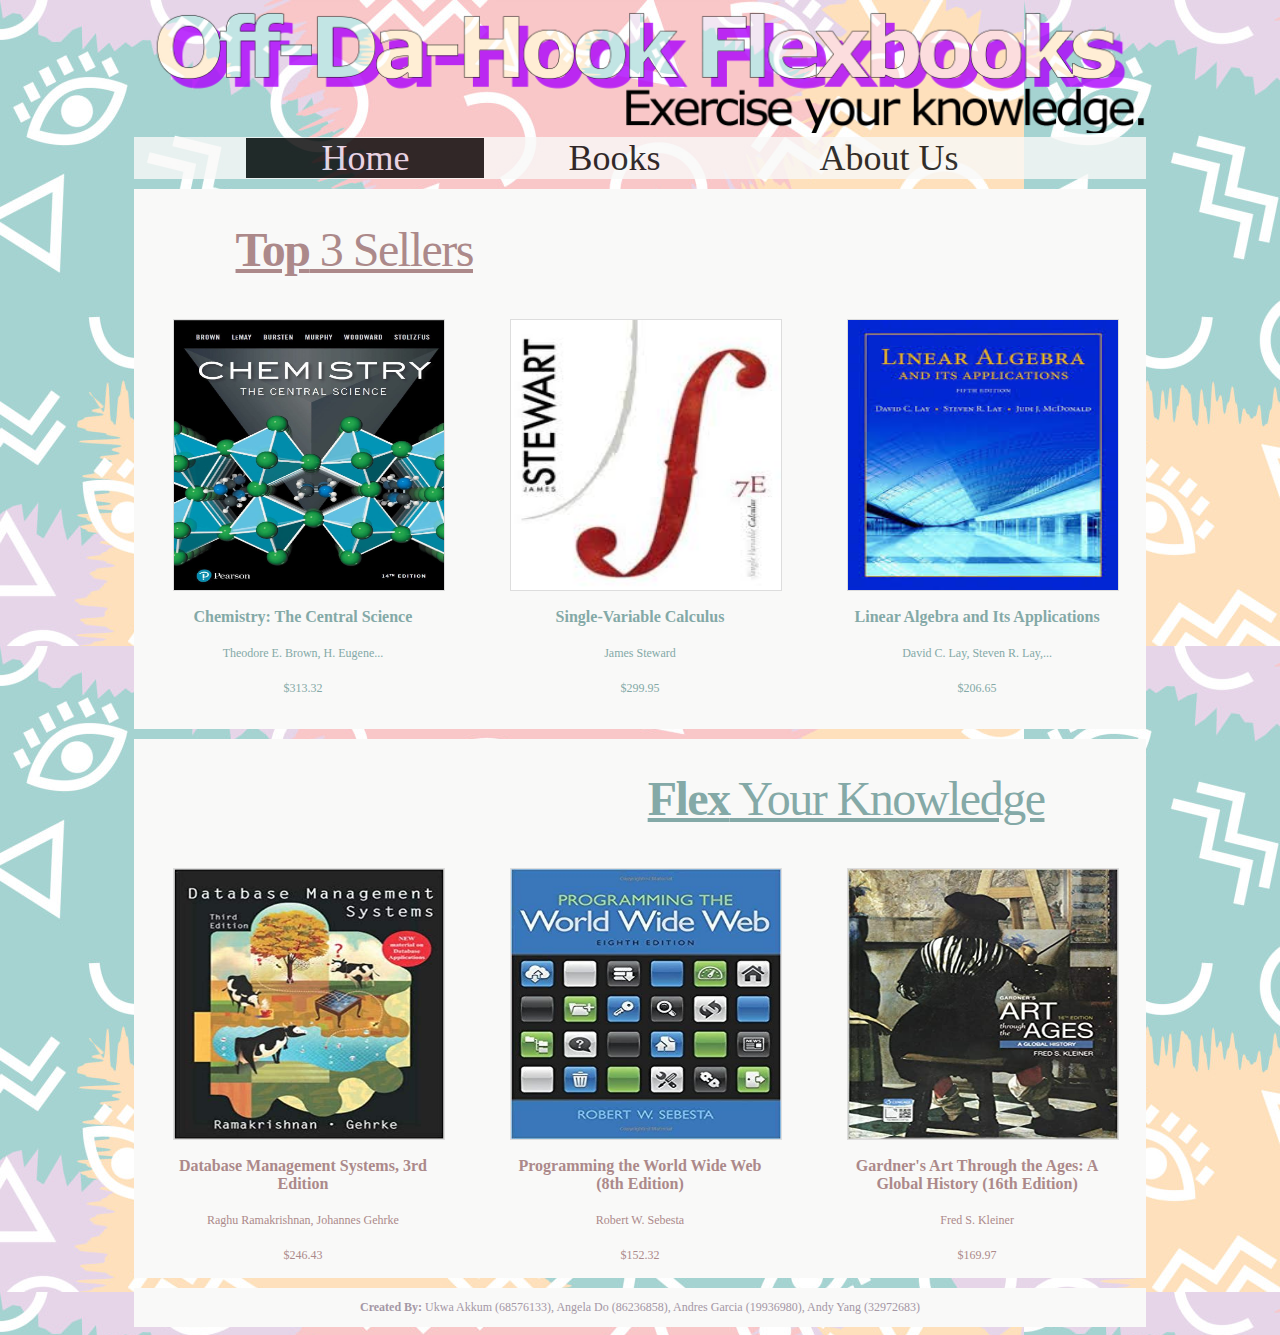
<file: index.html>
<!DOCTYPE html>
<html>
<head>
	<title>Welcome to Off-Da-Hook Flexbooks</title>
	<link href="root.css" rel="stylesheet" type="text/css">
	<link href="home_aboutUs.css" rel="stylesheet" type="text/css">
	<script src="file.js"></script>
</head>
<body class="background_image">
<div align=center><img style="width:80%; border:none;" src="./images/topBanner.png"></div>
<div class="top_menu">
  <a class="current" href="home.html">Home</a>
  <div class="dropdown-books"><a href="buy.html">Books</a>
  		<div class="drop-categories">
	  		<a href="buy.html">All Books</a><br>
	  		<a href="science.html">Science</a><br>
			<a href="math.html">Math</a><br>
			<a href="english.html">English</a><br>
			<a href="social_science.html">Social Science</a><br>
			<a href="computer_science.html">Comp. Science</a><br>
			<a href="art_music.html">Art & Music</a>
  		</div>
  </div>
  <a href="aboutUs.html">About Us</a>
</div>

<div class="container1" style="display:flex; margin-top:10px;">
	<div class="grid">
		<h1 align="left"><strong>Top</strong> 3 Sellers</h1>
		<div class="cell">
			<a id="2" href="./itempage.html" onclick="setVar(this.id)">
				<img class="zoom" src="./images/ChemistryTheCentralScience.jpg" alt="book", height="270" width="270">
			</a>
				<h2>Chemistry: The Central Science</h2>
				<h5>Theodore E. Brown, H. Eugene...</h5>
				<h5>$313.32</h5>
		</div>
		<div class="cell">
			<a id="3" href="./itempage.html" onclick="setVar(this.id)">
				<img class="zoom" src="./images/SingleVariableCalculus7thEdition.jpeg" alt="book", height="270" width="270">
			</a>
			<h2>Single-Variable Calculus</h2>
			<h5>James Steward</h5>
			<h5>$299.95</h5>
		</div>
		<div class="cell">
			<a id="4" href="./itempage.html" onclick="setVar(this.id)">
				<img class="zoom" src="./images/LinearAlgebraAndItsApplications.jpeg" alt="book", height="270" width="270">
			</a>
			<h2>Linear Algebra and Its Applications</h2>
			<h5>David C. Lay, Steven R. Lay,...</h5>
			<h5>$206.65</h5>
		</div>
	</div>
</div>

<div class="container2" style="display:flex; margin-top:10px;">
	<div class="grid">
		<h1 align="right"><strong>Flex</strong> Your Knowledge</h1>
		<div class="cell">
			<a id="14" href="./itempage.html" onclick="setVar(this.id)">
				<img class="zoom" src="./images/DatabaseManagementSystems.jpg" alt="book", height="270" width="270">
			</a>
				<h2>Database Management Systems, 3rd Edition</h2>
				<h5>Raghu Ramakrishnan, Johannes Gehrke</h5>
				<h5>$246.43</h5>
		</div>
		<div class="cell">
			<a id="12" href="./itempage.html" onclick="setVar(this.id)">
				<img class="zoom" src="./images/ProgrammingTheWorldWideWeb.jpg" alt="book", height="270" width="270">
			</a>
			<h2>Programming the World Wide Web (8th Edition)</h2>
			<h5>Robert W. Sebesta</h5>
			<h5>$152.32</h5>
		</div>
		<div class="cell">
			<a id="16" href="./itempage.html" onclick="setVar(this.id)">
				<img class="zoom" src="./images/GardenersArtThroughTheAges.jpg" alt="book", height="270" width="270">
			</a>
			<h2>Gardner's Art Through the Ages: A Global History (16th Edition)</h2>
			<h5>Fred S. Kleiner</h5>
			<h5>$169.97</h5>
		</div>
	</div>
	</div>
</div>

<div class="container3" style="display:flex; margin-top:10px;">
	<div class="grid">
		<p><b>Created By:</b> Ukwa Akkum (68576133), Angela Do (86236858), Andres Garcia (19936980), Andy Yang (32972683)</p>
	</div>
</div>
</body>
</html>
</file>
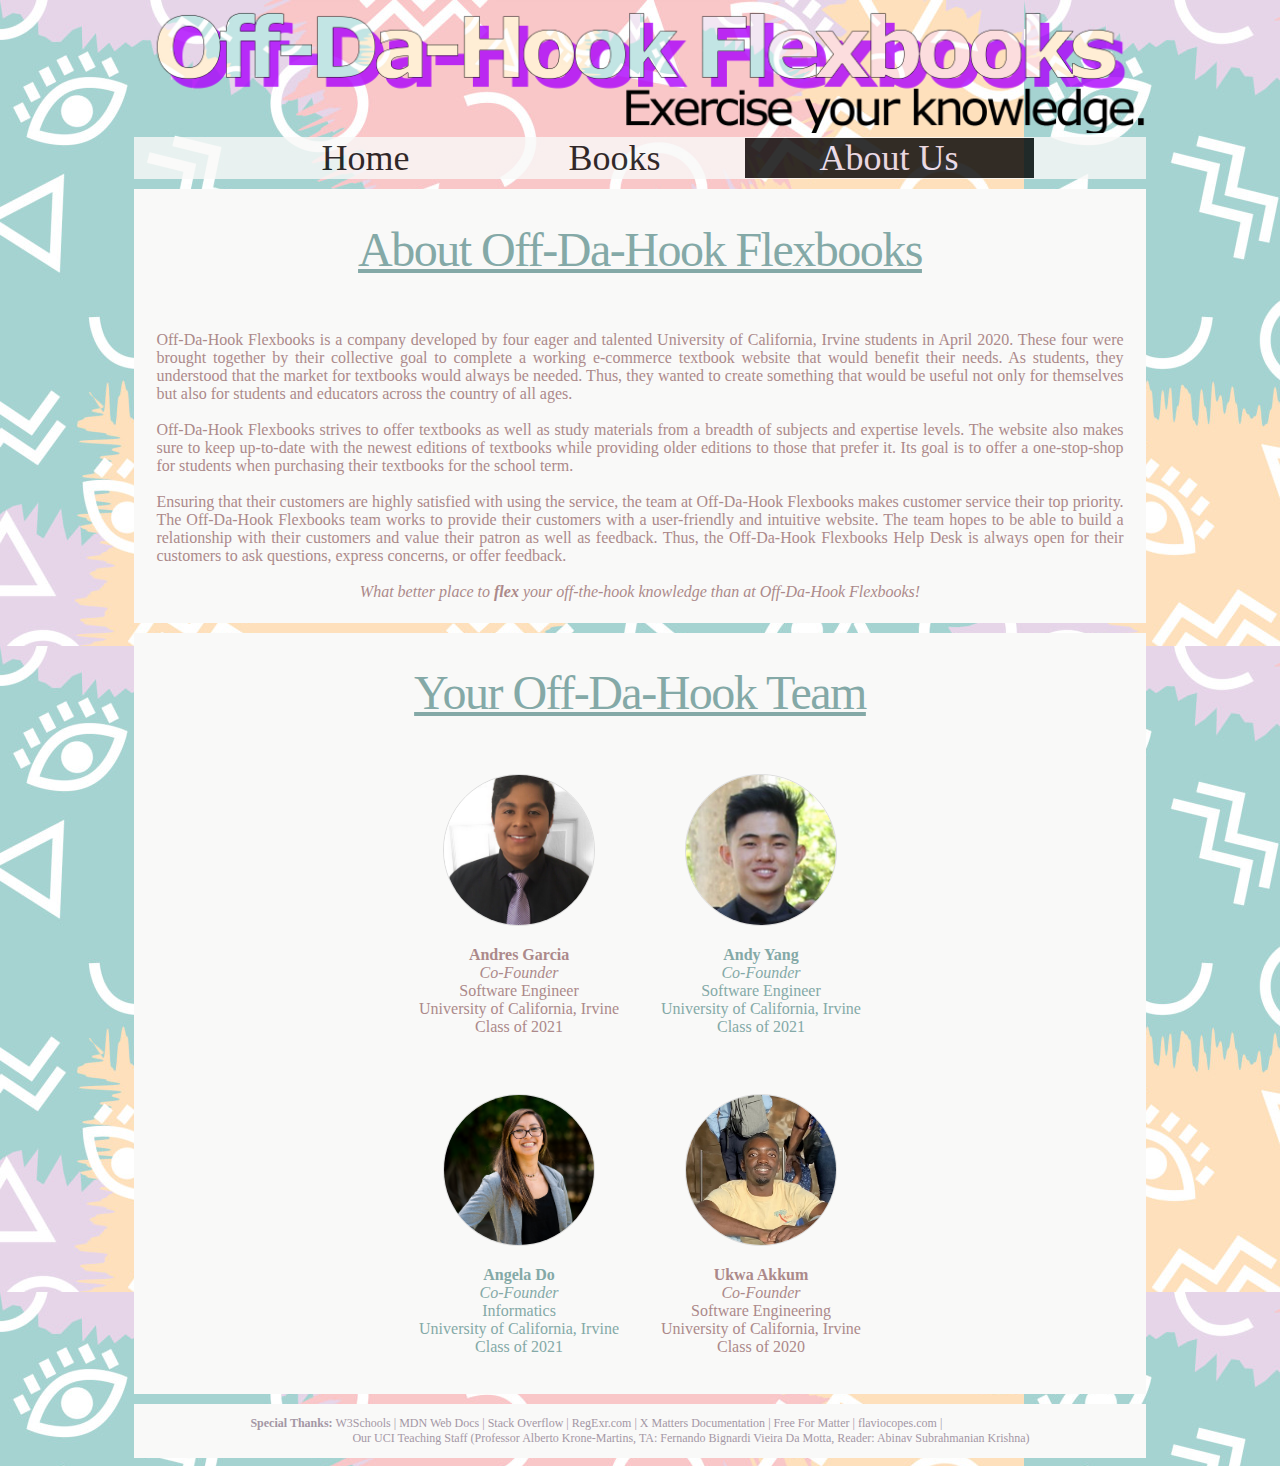
<file: aboutUs.html>
<!DOCTYPE html>
<html>
	<head>
		<title>About Us | Off-Da-Hook Flexbooks</title>
		<link href="root.css" rel="stylesheet" type="text/css">
		<link href="home_aboutUs.css" rel="stylesheet" type="text/css">
		<script src="file.js"></script>
	</head>
	<body class="background_image">
	<div align=center><img style="width:80%; border:none;" src="./images/topBanner.png"></div>
	<div class="top_menu">
	  <a href="home.html">Home</a>
	  <div class="dropdown-books"><a href="buy.html">Books</a>
	  		<div class="drop-categories">
		  		<a href="buy.html">All Books</a><br>
		  		<a href="science.html">Science</a><br>
				<a href="math.html">Math</a><br>
				<a href="english.html">English</a><br>
				<a href="social_science.html">Social Science</a><br>
				<a href="computer_science.html">Comp. Science</a><br>
				<a href="art_music.html">Art & Music</a>
	  		</div>
	  </div>
	  <a class="current" href="aboutUs.html">About Us</a>
	</div>
		
	<div class="container2" style="display:flex; margin-top:10px;">
		<div class="grid">
			<h1 align="center">About Off-Da-Hook Flexbooks</h1>
			<table class="description-text" align="justify">
				<tr>
					<td>
						Off-Da-Hook Flexbooks is a company developed by four eager and talented University of California, Irvine students in April 2020. These four were brought together by their collective goal to complete a working e-commerce textbook website that would benefit their needs. As students, they understood that the market for textbooks would always be needed. Thus, they wanted to create something that would be useful not only for themselves but also for students and educators across the country of all ages.
						<br><br>
						Off-Da-Hook Flexbooks strives to offer textbooks as well as study materials from a breadth of subjects and expertise levels. The website also makes sure to keep up-to-date with the newest editions of textbooks while providing older editions to those that prefer it. Its goal is to offer a one-stop-shop for students when purchasing their textbooks for the school term.
						<br><br>
						Ensuring that their customers are highly satisfied with using the service, the team at Off-Da-Hook Flexbooks makes customer service their top priority. The Off-Da-Hook Flexbooks team works to provide their customers with a user-friendly and intuitive website. The team hopes to be able to build a relationship with their customers and value their patron as well as feedback. Thus, the Off-Da-Hook Flexbooks Help Desk is always open for their customers to ask questions, express concerns, or offer feedback.		
						<br><br>
						<center><em>What better place to <strong>flex</strong> your off-the-hook knowledge than at Off-Da-Hook Flexbooks!</em></center>
					</td>
				</tr>
			</table>
		</div>
	</div>
	<div class="container2" style="display:flex;margin-top:10px;">
		<div class="grid">
			<h1 align="center">Your Off-Da-Hook Team</h1>
			<table class="team-info" align="center">
				<tr>
					<td><img src="images/AndresGarcia.jpg" alt="Photo of Andres Garcia"/>
						<p><strong>Andres Garcia</strong><br><i>Co-Founder</i><br>Software Engineer<br>University of California, Irvine<br>Class of 2021</p>
					</td>
					<td><img src="images/AndyYang.jpg" alt="Photo of Andy Yang" />
						<p style="color:#84a9a7;"><strong>Andy Yang</strong><br><i>Co-Founder</i><br>Software Engineer<br>University of California, Irvine<br>Class of 2021</p>
					</td>
				</tr>
				<tr>
					<td align="center"><img src="images/AngelaDoPic.png" alt="Photo of Angela Do" />
						<p style="color:#84a9a7;"><strong>Angela Do</strong><br><i>Co-Founder</i><br>Informatics<br>University of California, Irvine<br>Class of 2021</p>
					</td>
					<td align="center"><img src="images/UkwaAkkum.jpg" alt="Photo of Ukwa Akkum" />
						<p><strong>Ukwa Akkum</strong><br><i>Co-Founder</i><br>Software Engineering<br>University of California, Irvine<br>Class of 2020</p>
					</td>
				</tr>
			</table>
		</div>
	</div>
		<div class="container3" style="display:flex;margin-top:10px;">
		<div class="grid">
			<p><strong>Special Thanks:</strong>
				<a href="https://www.w3schools.com">W3Schools</a> | 
				<a href="https://developer.mozilla.org/en-US/docs/Web/API/Window/sessionStorage">MDN Web Docs</a> | 
				<a href="https://stackoverflow.com/questions/17292176/pass-element-id-to-javascript-function">Stack Overflow</a> | 
				<a href="https://regexr.com/">RegExr.com</a> |
				<a href="https://help.xmatters.com/ondemand/trial/valid_email_format.htm">X Matters Documentation</a> | 
				<a href="https://www.freeformatter.com/usa-state-list-html-select.html#stateiso">Free For Matter</a> |
				<a href="https://flaviocopes.com/how-to-trim-leading-zero-number/">flaviocopes.com</a> |  
				<br>&emsp; &emsp; &emsp; &emsp; &emsp; &emsp; &emsp;Our UCI Teaching Staff (Professor Alberto Krone-Martins, TA: Fernando Bignardi Vieira Da Motta, Reader: Abinav Subrahmanian Krishna)
			</p>
		</div>
	</div>

	</body>
</html>
</file>
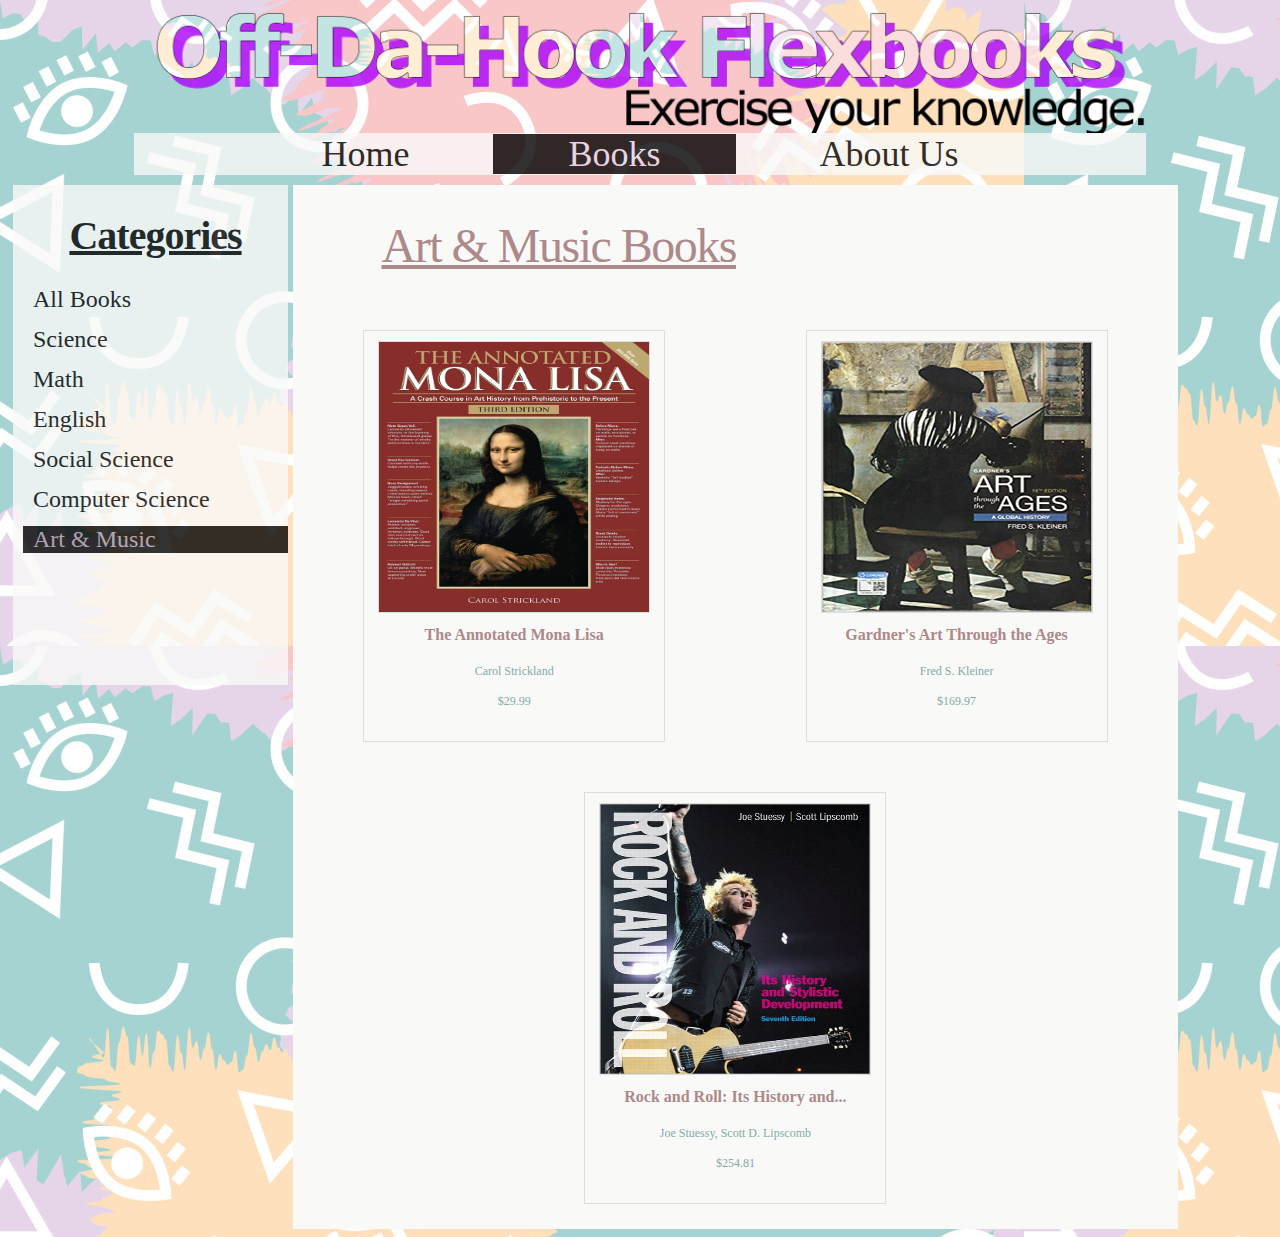
<file: art_music.html>
<html>
	<head>
		<title>Books | Art & Music | Off-Da-Hook Flexbooks</title>
		<link href="buy_item.css" rel="stylesheet" type="text/css">
		<link href="root.css" rel="stylesheet" type="text/css">
		<script src="file.js"></script>
	</head>
	<body class="background_image">
	<div align=center><img style="width:80%; border:none;" src="./images/topBanner.png"></div>
	<div class="top_menu">
	  <a href="index.html">Home</a>
  	  <div class="dropdown-books"><a class="current" href="buy.html">Books</a>
  		<div class="drop-categories">
	  		<a href="buy.html">All Books</a><br>
	  		<a href="science.html">Science</a><br>
			<a href="math.html">Math</a><br>
			<a href="english.html">English</a><br>
			<a href="social_science.html">Social Science</a><br>
			<a href="computer_science.html">Comp. Science</a><br>
			<a href="art_music.html">Art & Music</a>
  		</div>
      </div>	  
      <a href="aboutUs.html">About Us</a>
	</div>
		<div class="container">
			<div class="categories_div">
				<h1 class="categories_title">Categories</h1>
				<a href="./buy.html">All Books</a><br>
				<a href="./science.html">Science</a><br>
				<a href="./math.html">Math</a><br>
				<a href="./english.html">English</a><br>
				<a href="./social_science.html">Social Science</a><br>
				<a href="./computer_science.html">Computer Science</a><br>
				<a class="current" href="./art_music.html">Art & Music</a>
			</div>
			<div class="grid">
				<h1 align="left">Art & Music Books</h1>
				<div class="cell">
					<a id="15" href="./itempage.html" onclick="setVar(this.id)">
						<img class="zoom" src="./images/TheAnnotatedMonaLisa.jpg" alt="book", height="270" width="270">
					</a>
					<h2>The Annotated Mona Lisa</h2>
					<h5>Carol Strickland</h5>
					<h5>$29.99</h5> 
				</div>
				<div class="cell">
					<a id="16" href="./itempage.html" onclick="setVar(this.id)">
						<img class="zoom" src="./images/GardenersArtThroughTheAges.jpg" alt="book", height="270" width="270">
					</a>
					<h2>Gardner's Art Through the Ages</h2>
					<h5>Fred S. Kleiner</h5>
					<h5>$169.97</h5>
				</div>
				<div class="cell">
					<a id="17" href="./itempage.html" onclick="setVar(this.id)">
						<img class="zoom" src="./images/RockAndRoll.jpg" alt="book", height="270" width="270">
					</a>
					<h2>Rock and Roll: Its History and...</h2>
					<h5>Joe Stuessy, Scott D. Lipscomb</h5>
					<h5>$254.81</h5>
				</div>
			</div>
		</div>
	</div>	 
	</body>
</html>
</file>
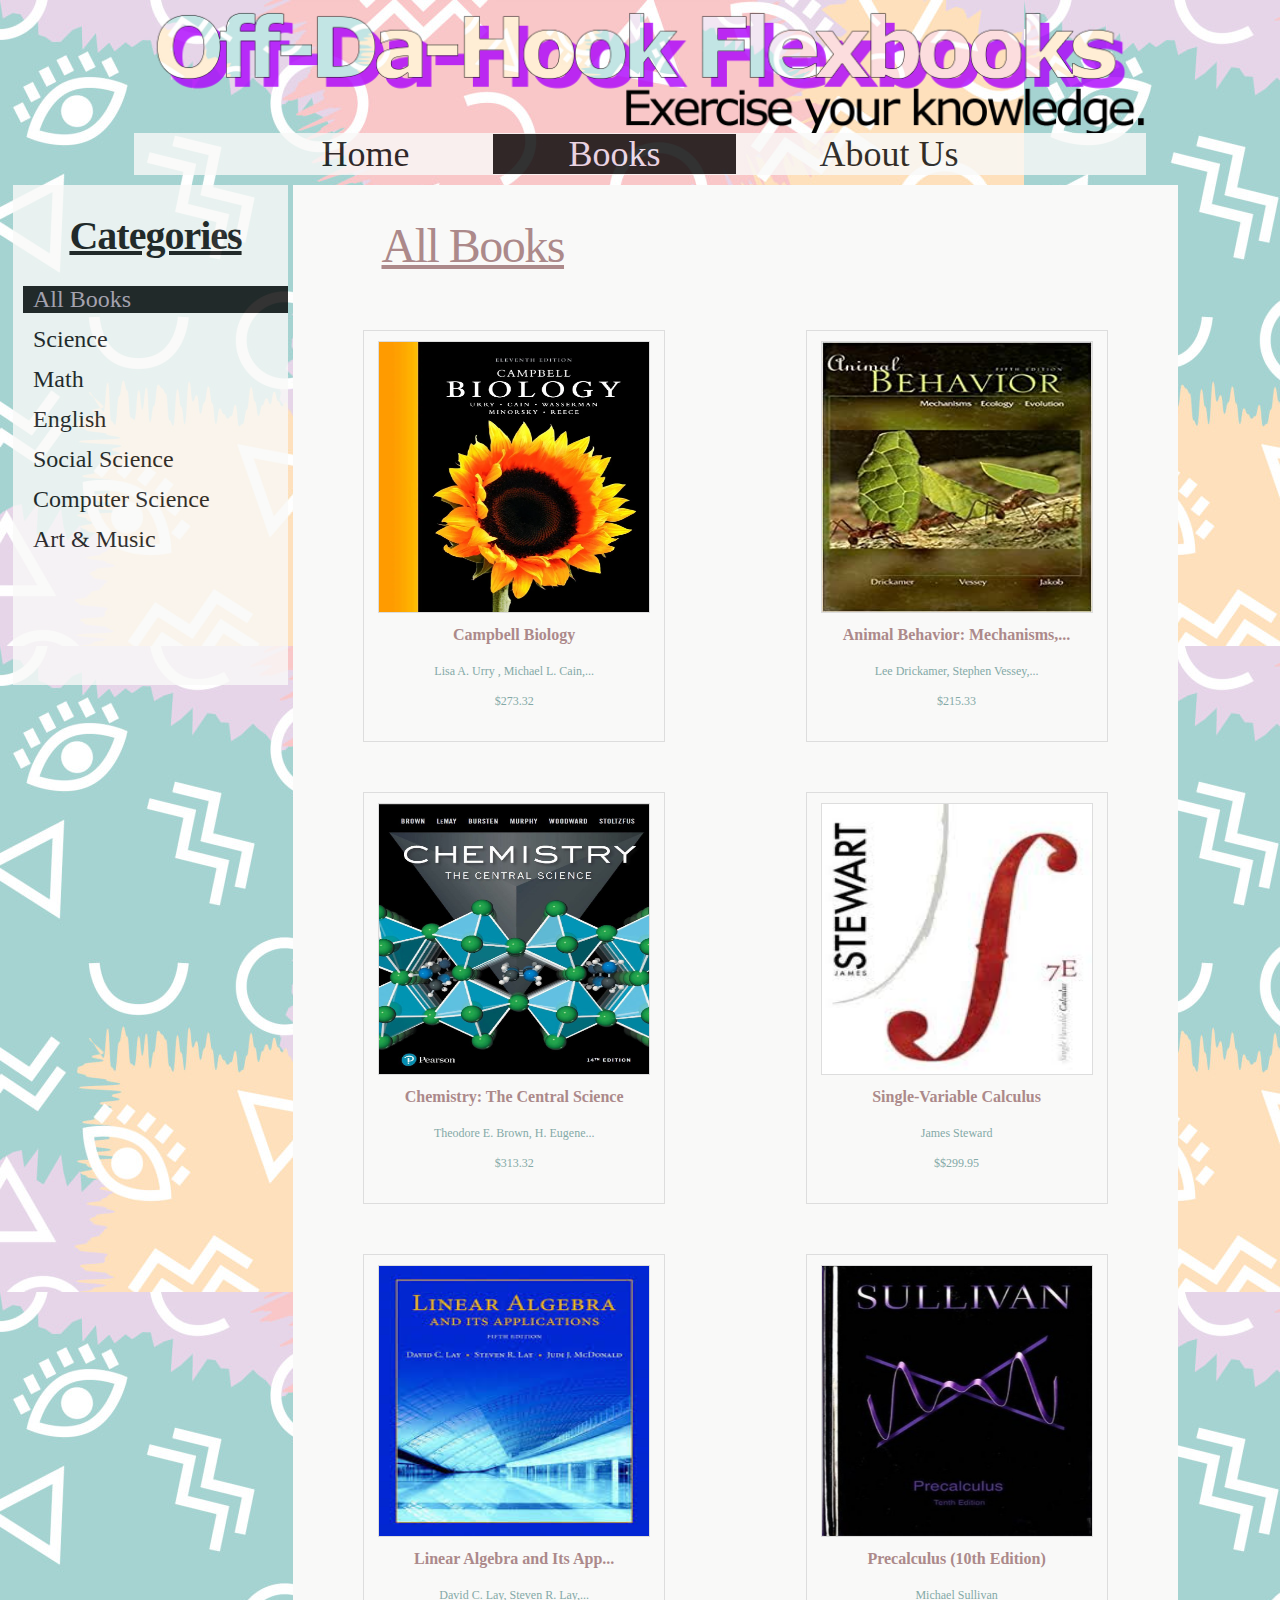
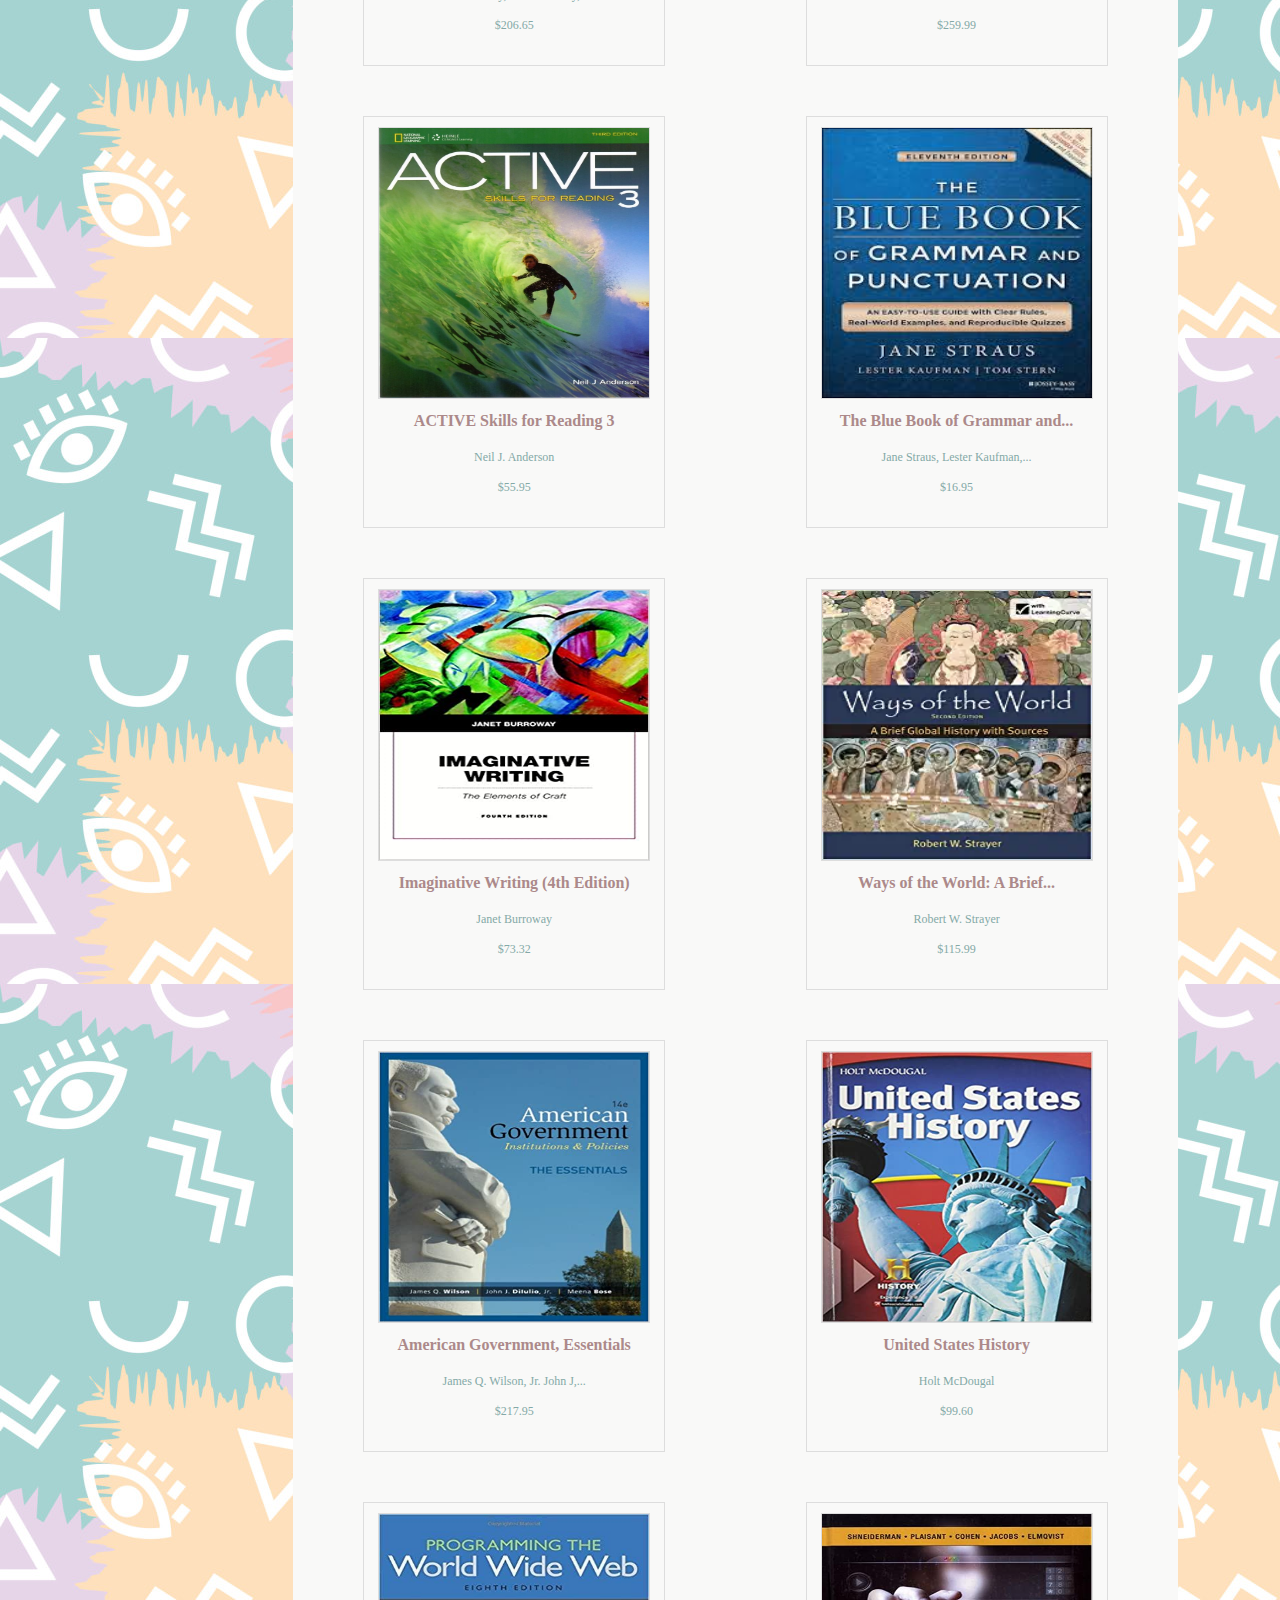
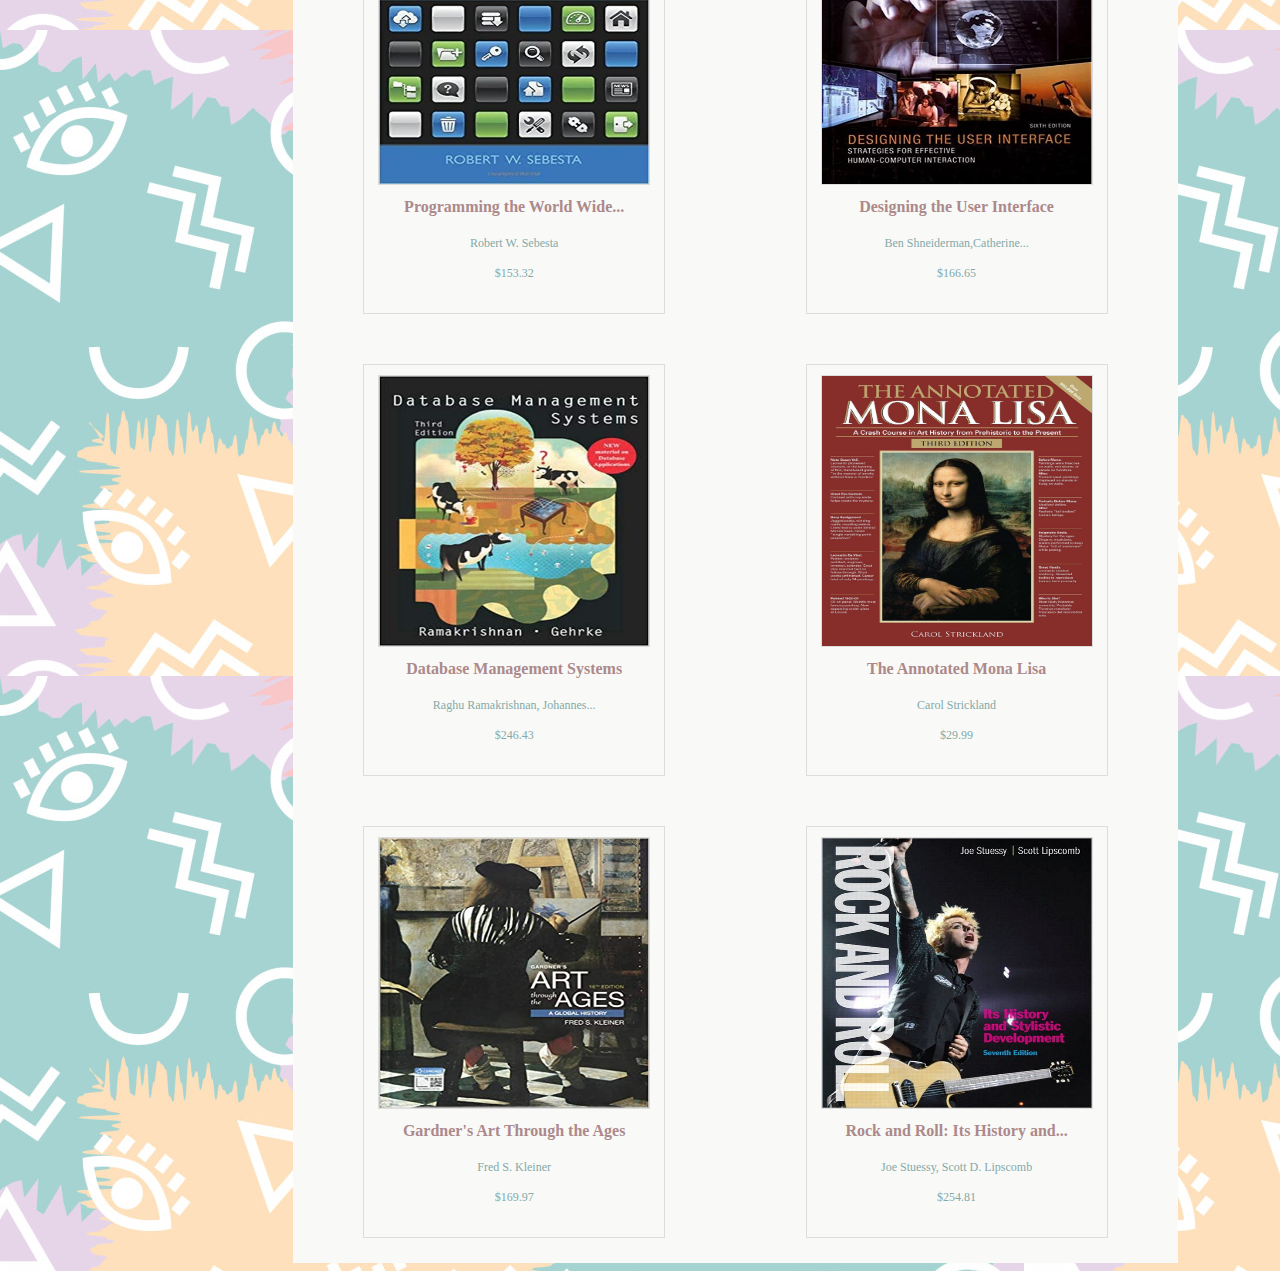
<file: buy.html>
<html>
	<head>
		<title>Books | Off-Da-Hook Flexbooks</title>
		<link href="buy_item.css" rel="stylesheet" type="text/css">
		<link href="root.css" rel="stylesheet" type="text/css">
		<script src="file.js"></script>
	</head>
	<body class="background_image">
	<div align=center><img style="width:80%; border:none;" src="./images/topBanner.png"></div>
	<div class="top_menu">
	  <a href="index.html">Home</a>
	  <div class="dropdown-books"><a class="current" href="buy.html">Books</a>
	  		<div class="drop-categories">
		  		<a href="buy.html">All Books</a><br>
		  		<a href="science.html">Science</a><br>
				<a href="math.html">Math</a><br>
				<a href="english.html">English</a><br>
				<a href="social_science.html">Social Science</a><br>
				<a href="computer_science.html">Comp. Science</a><br>
				<a href="art_music.html">Art & Music</a>
	  		</div>
	  </div>
	  <a href="aboutUs.html">About Us</a>
	</div>
			<div class="container">
				<div class="categories_div">
					<h1 class="categories_title">Categories</h1>
					<a class="current" href="./buy.html">All Books</a><br>
					<a href="./science.html">Science</a><br>
					<a href="./math.html">Math</a><br>
					<a href="./english.html">English</a><br>
					<a href="./social_science.html">Social Science</a><br>
					<a href="./computer_science.html">Computer Science</a><br>
					<a href="./art_music.html">Art & Music</a>
				</div>
				<div class="grid">
					<h1 align="left">All Books</h1>
					<div class="cell">
						<a id="0" href="./itempage.html" onclick="setVar(this.id)">
							<img class="zoom" src="./images/CampbellBiology.jpg" alt="book", height="270" width="270">
						</a>
						<h2>Campbell Biology</h2>
						<h5>Lisa A. Urry  , Michael L. Cain,...</h5>
						<h5>$273.32</h5>
					</div>
					<div class="cell">
						<a id="1" href="./itempage.html" onclick="setVar(this.id)">
							<img class="zoom" src="./images/AnimalBehavior.jpg" alt="book", height="270" width="270">
						</a>
						<h2>Animal Behavior: Mechanisms,...</h2>
						<h5>Lee Drickamer, Stephen Vessey,...</h5>
						<h5>$215.33</h5>
					</div>
					<div class="cell">
						<a id="2" href="./itempage.html" onclick="setVar(this.id)">
							<img class="zoom" src="./images/ChemistryTheCentralScience.jpg" alt="book", height="270" width="270">
						</a>
						<h2>Chemistry: The Central Science</h2>
						<h5>Theodore E. Brown, H. Eugene...</h5>
						<h5>$313.32</h5>
					</div>
					<div class="cell">
						<a id="3" href="./itempage.html" onclick="setVar(this.id)">
							<img class="zoom" src="./images/SingleVariableCalculus7thEdition.jpeg" alt="book", height="270" width="270">
						</a>
						<h2>Single-Variable Calculus</h2>
						<h5>James Steward</h5>
						<h5>$$299.95</h5>
					</div>
					<div class="cell">
						<a id="4" href="./itempage.html" onclick="setVar(this.id)">
							<img class="zoom" src="./images/LinearAlgebraAndItsApplications.jpeg" alt="book", height="270" width="270">
						</a>
						<h2>Linear Algebra and Its App...</h2>
						<h5>David C. Lay, Steven R. Lay,...</h5>
						<h5>$206.65</h5>
					</div>
					<div class="cell">
						<a id="5" href="./itempage.html" onclick="setVar(this.id)">
							<img class="zoom" src="./images/Precalculus10thEdition.jpg" alt="book", height="270" width="270">
						</a>
						<h2>Precalculus (10th Edition)</h2>
						<h5>Michael Sullivan</h5>
						<h5>$259.99</h5>
					</div>
					<div class="cell">
						<a id="6" href="./itempage.html" onclick="setVar(this.id)">
							<img class="zoom" src="./images/ActiveSkillsForReading3.jpg" alt="book", height="270" width="270">
						</a>
						<h2>ACTIVE Skills for Reading 3</h2>
						<h5>Neil J. Anderson</h5>
						<h5>$55.95</h5>
					</div>
					<div class="cell">
						<a id="7" href="./itempage.html" onclick="setVar(this.id)">
							<img class="zoom" src="./images/TheBlueBookGrammarAndPunctuation.jpeg" alt="book", height="270" width="270">
						</a>
						<h2>The Blue Book of Grammar and...</h2>
						<h5>Jane Straus, Lester Kaufman,...</h5>
						<h5>$16.95</h5>
					</div>
					<div class="cell">
						<a id="8" href="./itempage.html" onclick="setVar(this.id)">
							<img class="zoom" src="./images/ImaginativeWriting.jpg" alt="book", height="270" width="270">
						</a>
						<h2>Imaginative Writing (4th Edition)</h2>
						<h5>Janet Burroway</h5>
						<h5>$73.32</h5>
					</div>
					<div class="cell">
						<a id="9" href="./itempage.html" onclick="setVar(this.id)">
							<img class="zoom" src="./images/WaysOfTheWorld.jpg" alt="book", height="270" width="270">
						</a>
						<h2>Ways of the World: A Brief...</h2>
						<h5>Robert W. Strayer</h5>
						<h5>$115.99</h5>
					</div>
					<div class="cell">
						<a id="10" href="./itempage.html" onclick="setVar(this.id)">
							<img class="zoom" src="./images/AmericanGovernment.jpg" alt="book", height="270" width="270">
						</a>
						<h2>American Government, Essentials</h2>
						<h5>James Q. Wilson, Jr. John J,...</h5>
						<h5>$217.95</h5>
					</div>
					<div class="cell">
						<a id="11" href="./itempage.html" onclick="setVar(this.id)">
							<img class="zoom" src="./images/UnitedStatesHistory.jpg" alt="book", height="270" width="270">
						</a>
						<h2>United States History</h2>
						<h5>Holt McDougal</h5>
						<h5>$99.60</h5>
					</div>
					<div class="cell">
						<a id="12" href="./itempage.html" onclick="setVar(this.id)">
							<img class="zoom" src="./images/ProgrammingTheWorldWideWeb.jpg" alt="book", height="270" width="270">
						</a>
						<h2>Programming the World Wide...</h2>
						<h5>Robert W. Sebesta</h5>
						<h5>$153.32</h5>
					</div>
					<div class="cell">
						<a id="13" href="./itempage.html" onclick="setVar(this.id)">
							<img class="zoom" src="./images/DesigningTheUserInterface.jpg" alt="book", height="270" width="270">
						</a>
						<h2>Designing the User Interface</h2>
						<h5>Ben Shneiderman,Catherine...</h5>
						<h5>$166.65</h5>
					</div>
					<div class="cell">
						<a id="14" href="./itempage.html" onclick="setVar(this.id)">
							<img class="zoom" src="./images/DatabaseManagementSystems.jpg" alt="book", height="270" width="270">
						</a>
						<h2>Database Management Systems</h2>
						<h5>Raghu Ramakrishnan, Johannes...</h5>
						<h5>$246.43</h5>
					</div>
					<div class="cell">
						<a id="15" href="./itempage.html" onclick="setVar(this.id)">
							<img class="zoom" src="./images/TheAnnotatedMonaLisa.jpg" alt="book", height="270" width="270">
						</a>
						<h2>The Annotated Mona Lisa</h2>
						<h5>Carol Strickland</h5>
						<h5>$29.99</h5> 
					</div>
					<div class="cell">
						<a id="16" href="./itempage.html" onclick="setVar(this.id)">
							<img class="zoom" src="./images/GardenersArtThroughTheAges.jpg" alt="book", height="270" width="270">
						</a>
						<h2>Gardner's Art Through the Ages</h2>
						<h5>Fred S. Kleiner</h5>
						<h5>$169.97</h5>
					</div>
					<div class="cell">
						<a id="17" href="./itempage.html" onclick="setVar(this.id)">
							<img class="zoom" src="./images/RockAndRoll.jpg" alt="book", height="270" width="270">
						</a>
						<h2>Rock and Roll: Its History and...</h2>
						<h5>Joe Stuessy, Scott D. Lipscomb</h5>
						<h5>$254.81</h5>
					</div>
				</div>
			</div>
		</div>	 
	</body>
</html>
</file>
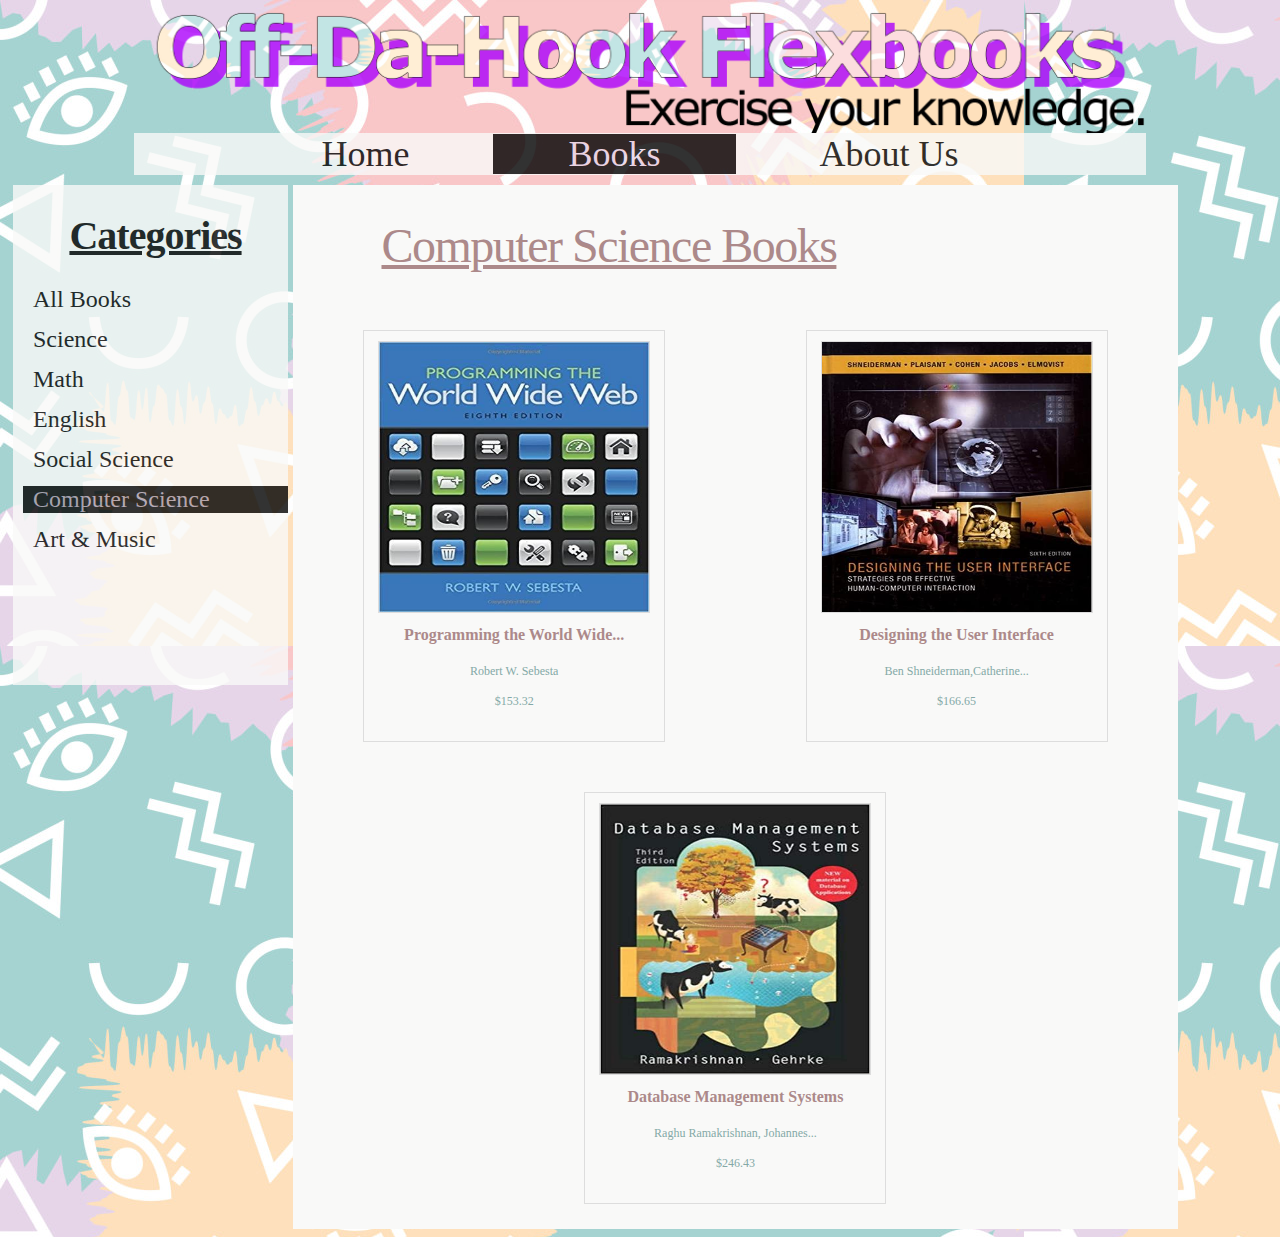
<file: computer_science.html>
<html>
	<head>
		<title>Books | Computer Science | Off-Da-Hook Flexbooks</title>
		<link href="buy_item.css" rel="stylesheet" type="text/css">
		<link href="root.css" rel="stylesheet" type="text/css">
		<script src="file.js"></script>
	</head>
	<body class="background_image">
	<div align=center><img style="width:80%; border:none;" src="./images/topBanner.png"></div>
	<div class="top_menu">
	  <a href="index.html">Home</a>
	  <div class="dropdown-books"><a class="current" href="buy.html">Books</a>
	  		<div class="drop-categories">
		  		<a href="buy.html">All Books</a><br>
		  		<a href="science.html">Science</a><br>
				<a href="math.html">Math</a><br>
				<a href="english.html">English</a><br>
				<a href="social_science.html">Social Science</a><br>
				<a href="computer_science.html">Comp. Science</a><br>
				<a href="art_music.html">Art & Music</a>
	  		</div>
	  </div>
  	  <a href="aboutUs.html">About Us</a>
	</div>
	<div class="container">
		<div class="categories_div">
			<h1 class="categories_title">Categories</h1>
			<a href="./buy.html">All Books</a><br>
			<a href="./science.html">Science</a><br>
			<a href="./math.html">Math</a><br>
			<a href="./english.html">English</a><br>
			<a href="./social_science.html">Social Science</a><br>
			<a class = "current" href="./computer_science.html">Computer Science</a><br>
			<a href="./art_music.html">Art & Music</a>
		</div>
				<div class="grid">
					<h1 align="left">Computer Science Books</h1>
					<div class="cell">
						<a id="12" href="./itempage.html" onclick="setVar(this.id)">
							<img class="zoom" src="./images/ProgrammingTheWorldWideWeb.jpg" alt="book", height="270" width="270">
						</a>
						<h2>Programming the World Wide...</h2>
						<h5>Robert W. Sebesta</h5>
						<h5>$153.32</h5>
					</div>
					<div class="cell">
						<a id="13" href="./itempage.html" onclick="setVar(this.id)">
							<img class="zoom" src="./images/DesigningTheUserInterface.jpg" alt="book", height="270" width="270">
						</a>
						<h2>Designing the User Interface</h2>
						<h5>Ben Shneiderman,Catherine...</h5>
						<h5>$166.65</h5>
					</div>
					<div class="cell">
						<a id="14" href="./itempage.html" onclick="setVar(this.id)">
							<img class="zoom" src="./images/DatabaseManagementSystems.jpg" alt="book", height="270" width="270">
						</a>
						<h2>Database Management Systems</h2>
						<h5>Raghu Ramakrishnan, Johannes...</h5>
						<h5>$246.43</h5>
					</div>
				</div>
			</div>
		</div>	 
	</body>
</html>
</file>
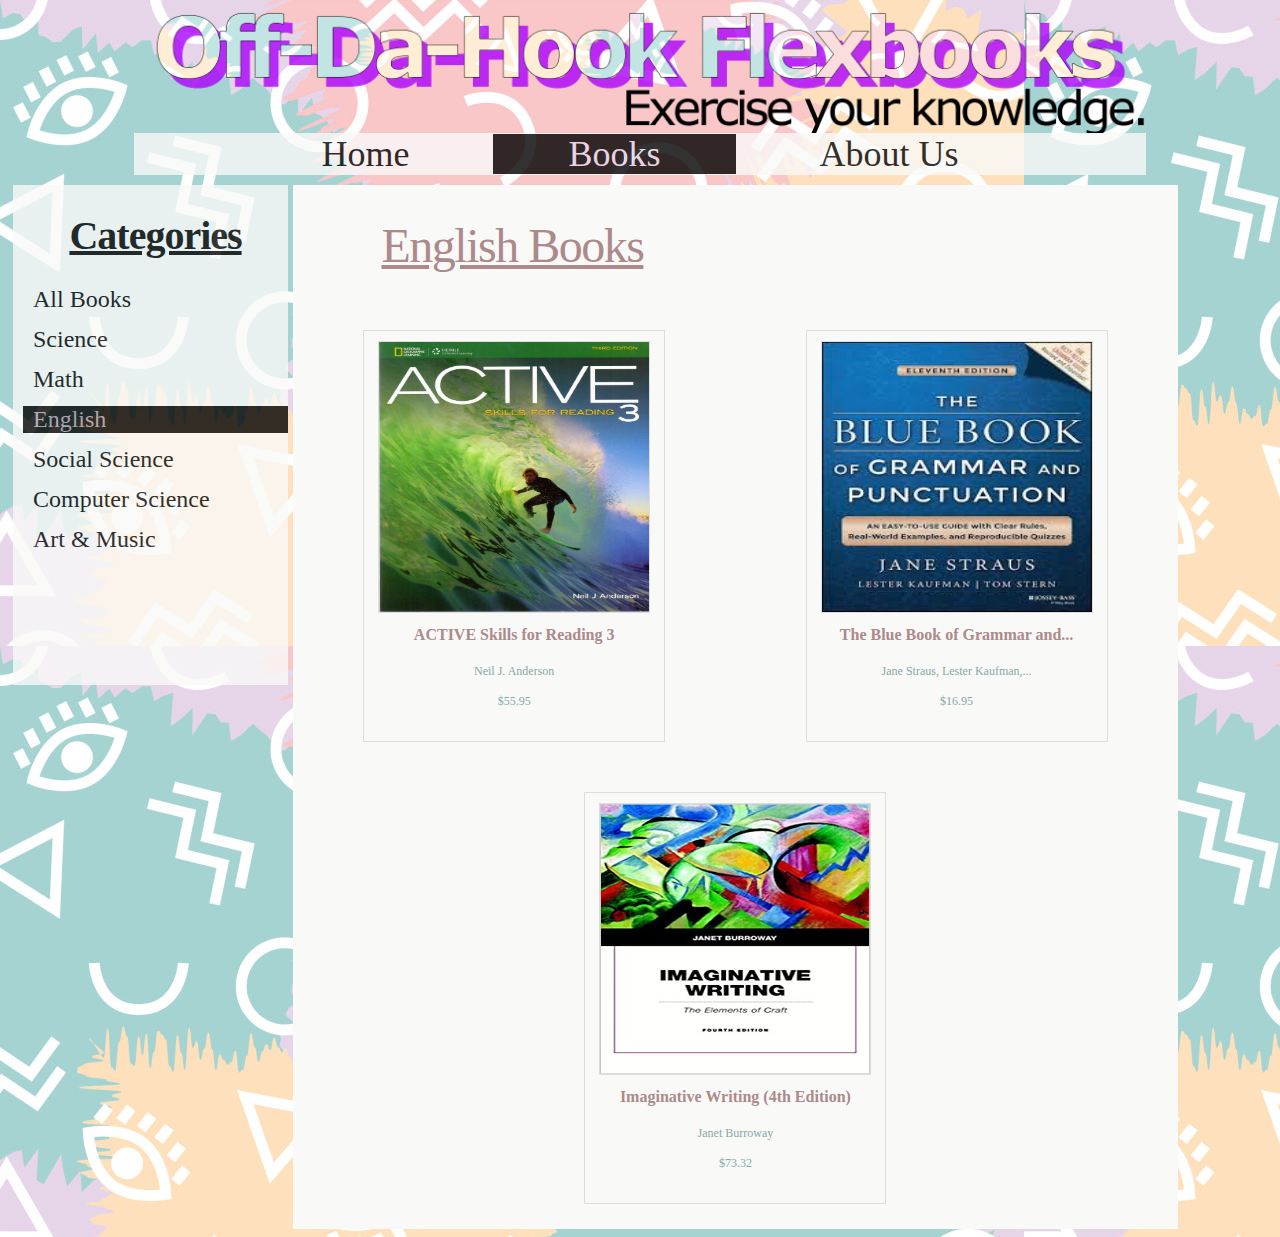
<file: english.html>
<html>
	<head>
		<title>Books |  English | Off-Da-Hook Flexbooks</title>
		<link href="buy_item.css" rel="stylesheet" type="text/css">
		<link href="root.css" rel="stylesheet" type="text/css">
		<script src="file.js"></script>
	</head>
	<body class="background_image">
	<div align=center><img style="width:80%; border:none;" src="./images/topBanner.png"></div>
	<div class="top_menu">
	  <a href="home.html">Home</a>
	  <div class="dropdown-books"><a class="current" href="buy.html">Books</a>
	  		<div class="drop-categories">
		  		<a href="buy.html">All Books</a><br>
		  		<a href="science.html">Science</a><br>
				<a href="math.html">Math</a><br>
				<a href="english.html">English</a><br>
				<a href="social_science.html">Social Science</a><br>
				<a href="computer_science.html">Comp. Science</a><br>
				<a href="art_music.html">Art & Music</a>
	  		</div>
	  </div>
  	  <a href="aboutUs.html">About Us</a>
	</div>
	<div class="container">
		<div class="categories_div">
			<h1 class="categories_title">Categories</h1>
			<a  href="./buy.html">All Books</a><br>
			<a  href="./science.html">Science</a><br>
			<a  href="./math.html">Math</a><br>
			<a class = "current" href="./english.html">English</a><br>
			<a  href="./social_science.html">Social Science</a><br>
			<a  href="./computer_science.html">Computer Science</a><br>
			<a  href="./art_music.html">Art & Music</a>
		</div>
		<div class="grid">
			<h1 align="left">English Books</h1>
			<div class="cell">
				<a id="6" href="./itempage.html" onclick="setVar(this.id)">
					<img class="zoom" src="./images/ActiveSkillsForReading3.jpg" alt="book", height="270" width="270">
				</a>
				<h2>ACTIVE Skills for Reading 3</h2>
				<h5>Neil J. Anderson</h5>
				<h5>$55.95</h5>
			</div>
			<div class="cell">
				<a id="7" href="./itempage.html" onclick="setVar(this.id)">
					<img class="zoom" src="./images/TheBlueBookGrammarAndPunctuation.jpeg" alt="book", height="270" width="270">
				</a>
				<h2>The Blue Book of Grammar and...</h2>
				<h5>Jane Straus, Lester Kaufman,...</h5>
				<h5>$16.95</h5>
			</div>
			<div class="cell">
				<a id="8" href="./itempage.html" onclick="setVar(this.id)">
					<img class="zoom" src="./images/ImaginativeWriting.jpg" alt="book", height="270" width="270">
				</a>
				<h2>Imaginative Writing (4th Edition)</h2>
				<h5>Janet Burroway</h5>
				<h5>$73.32</h5>
			</div>
		</div>
	</div>
</div>	 
	</body>
</html>
</file>
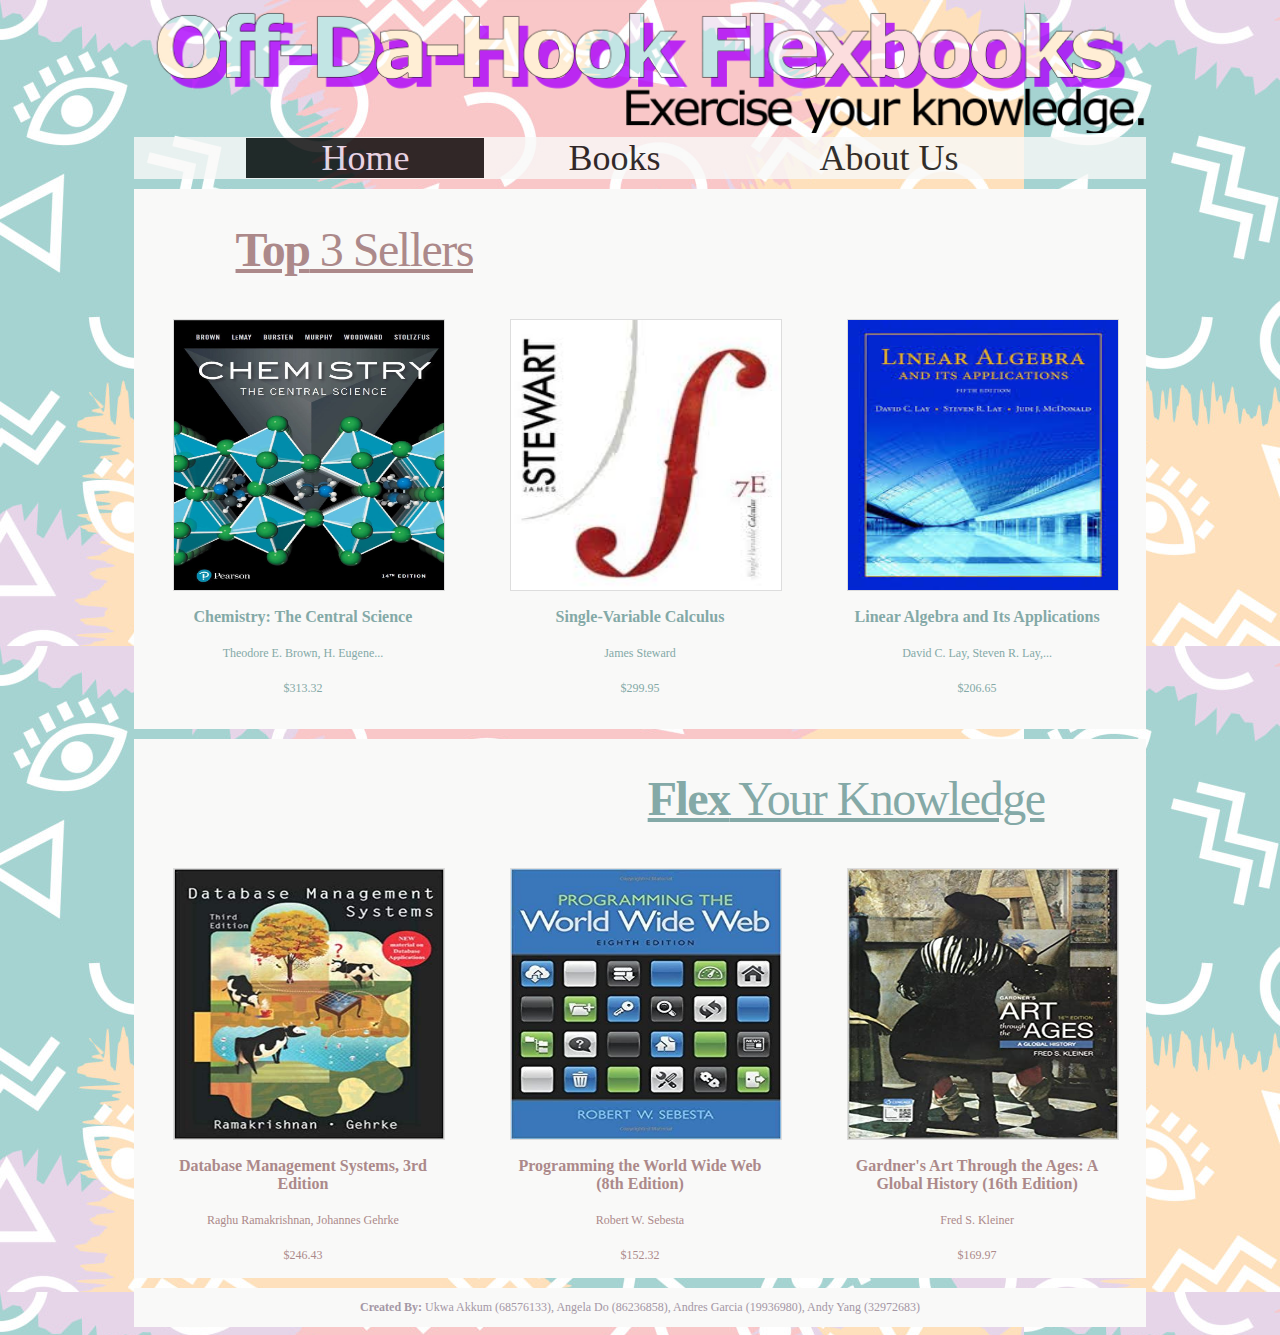
<file: home.html>
<!DOCTYPE html>
<html>
<head>
	<title>Welcome to Off-Da-Hook Flexbooks</title>
	<link href="root.css" rel="stylesheet" type="text/css">
	<link href="home_aboutUs.css" rel="stylesheet" type="text/css">
	<script src="file.js"></script>
</head>
<body class="background_image">
<div align=center><img style="width:80%; border:none;" src="./images/topBanner.png"></div>
<div class="top_menu">
  <a class="current" href="home.html">Home</a>
  <div class="dropdown-books"><a href="buy.html">Books</a>
  		<div class="drop-categories">
	  		<a href="buy.html">All Books</a><br>
	  		<a href="science.html">Science</a><br>
			<a href="math.html">Math</a><br>
			<a href="english.html">English</a><br>
			<a href="social_science.html">Social Science</a><br>
			<a href="computer_science.html">Comp. Science</a><br>
			<a href="art_music.html">Art & Music</a>
  		</div>
  </div>
  <a href="aboutUs.html">About Us</a>
</div>

<div class="container1" style="display:flex; margin-top:10px;">
	<div class="grid">
		<h1 align="left"><strong>Top</strong> 3 Sellers</h1>
		<div class="cell">
			<a id="2" href="./itempage.html" onclick="setVar(this.id)">
				<img class="zoom" src="./images/ChemistryTheCentralScience.jpg" alt="book", height="270" width="270">
			</a>
				<h2>Chemistry: The Central Science</h2>
				<h5>Theodore E. Brown, H. Eugene...</h5>
				<h5>$313.32</h5>
		</div>
		<div class="cell">
			<a id="3" href="./itempage.html" onclick="setVar(this.id)">
				<img class="zoom" src="./images/SingleVariableCalculus7thEdition.jpeg" alt="book", height="270" width="270">
			</a>
			<h2>Single-Variable Calculus</h2>
			<h5>James Steward</h5>
			<h5>$299.95</h5>
		</div>
		<div class="cell">
			<a id="4" href="./itempage.html" onclick="setVar(this.id)">
				<img class="zoom" src="./images/LinearAlgebraAndItsApplications.jpeg" alt="book", height="270" width="270">
			</a>
			<h2>Linear Algebra and Its Applications</h2>
			<h5>David C. Lay, Steven R. Lay,...</h5>
			<h5>$206.65</h5>
		</div>
	</div>
</div>

<div class="container2" style="display:flex; margin-top:10px;">
	<div class="grid">
		<h1 align="right"><strong>Flex</strong> Your Knowledge</h1>
		<div class="cell">
			<a id="14" href="./itempage.html" onclick="setVar(this.id)">
				<img class="zoom" src="./images/DatabaseManagementSystems.jpg" alt="book", height="270" width="270">
			</a>
				<h2>Database Management Systems, 3rd Edition</h2>
				<h5>Raghu Ramakrishnan, Johannes Gehrke</h5>
				<h5>$246.43</h5>
		</div>
		<div class="cell">
			<a id="12" href="./itempage.html" onclick="setVar(this.id)">
				<img class="zoom" src="./images/ProgrammingTheWorldWideWeb.jpg" alt="book", height="270" width="270">
			</a>
			<h2>Programming the World Wide Web (8th Edition)</h2>
			<h5>Robert W. Sebesta</h5>
			<h5>$152.32</h5>
		</div>
		<div class="cell">
			<a id="16" href="./itempage.html" onclick="setVar(this.id)">
				<img class="zoom" src="./images/GardenersArtThroughTheAges.jpg" alt="book", height="270" width="270">
			</a>
			<h2>Gardner's Art Through the Ages: A Global History (16th Edition)</h2>
			<h5>Fred S. Kleiner</h5>
			<h5>$169.97</h5>
		</div>
	</div>
	</div>
</div>

<div class="container3" style="display:flex; margin-top:10px;">
	<div class="grid">
		<p><b>Created By:</b> Ukwa Akkum (68576133), Angela Do (86236858), Andres Garcia (19936980), Andy Yang (32972683)</p>
	</div>
</div>
</body>
</html>
</file>
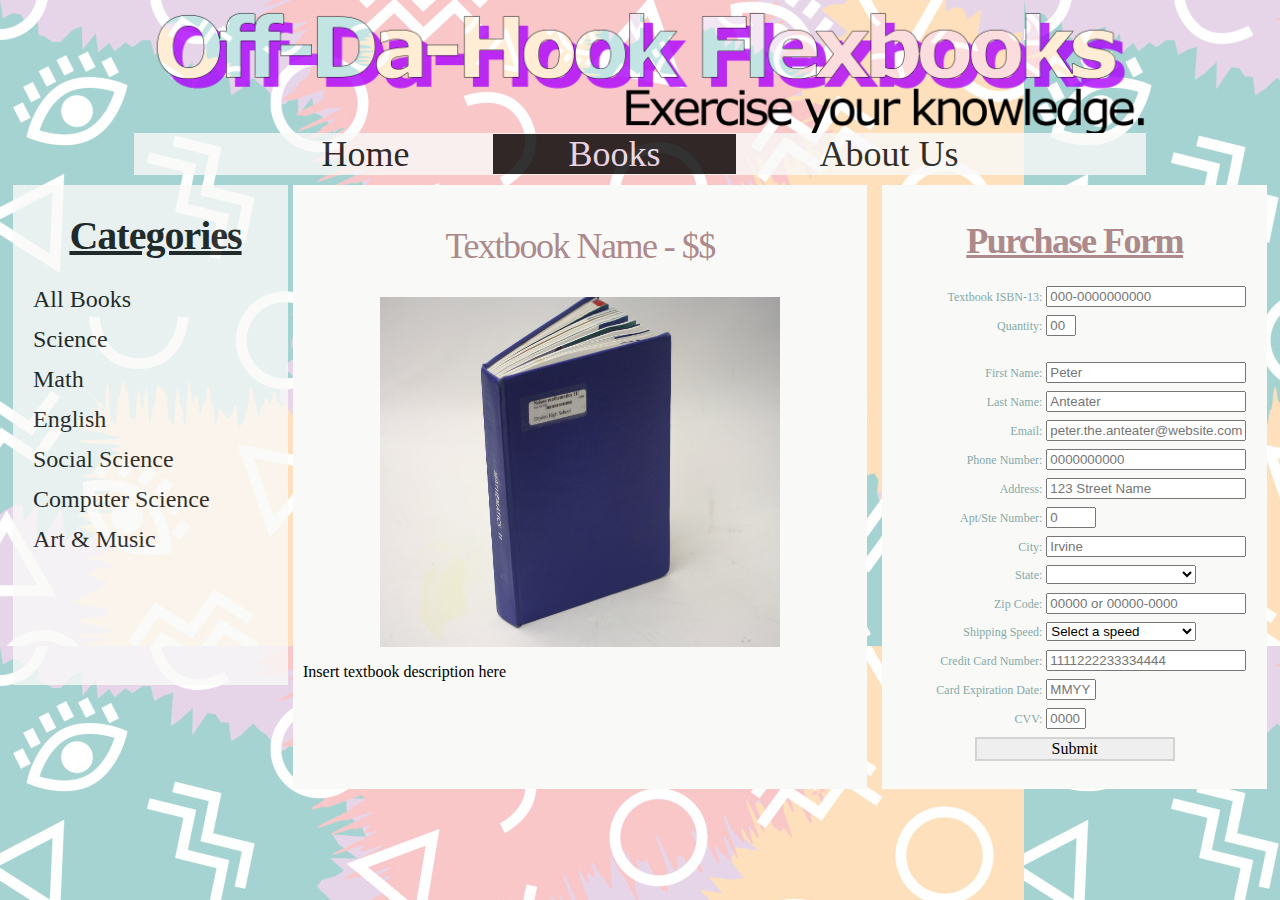
<file: itempage.html>
<html>
	<head>
		<title>Books | Purchase | Off-Da-Hook Flexbooks</title>
		<link href="buy_item.css" rel="stylesheet" type="text/css">
		<link href="root.css" rel="stylesheet" type="text/css">
		<script src="file.js"></script>
	</head>
	<body class="background_image" onload="setData()">
	<div align=center><img style="width:80%; border:none;" src="./images/topBanner.png"></div>
	<div class="top_menu">
	  <a href="index.html">Home</a>
	  <div class="dropdown-books"><a class="current" href="buy.html">Books</a>
	  		<div class="drop-categories">
		  		<a href="buy.html">All Books</a><br>
		  		<a href="science.html">Science</a><br>
				<a href="math.html">Math</a><br>
				<a href="english.html">English</a><br>
				<a href="social_science.html">Social Science</a><br>
				<a href="computer_science.html">Comp. Science</a><br>
				<a href="art_music.html">Art & Music</a>
	  		</div>
	  </div>
	  <a href="aboutUs.html">About Us</a>
	</div>
	<div class="container">
		<div class="categories_div">
			<h1 class="categories_title">Categories</h1>
			<a href="./buy.html">All Books</a><br>
			<a href="./science.html">Science</a><br>
			<a href="./math.html">Math</a><br>
			<a href="./english.html">English</a><br>
			<a href="./social_science.html">Social Science</a><br>
			<a href="./computer_science.html">Computer Science</a><br>
			<a href="./art_music.html">Art & Music</a>
		</div>
		<div class="item-page-info">
			<center><h2 id="title_and_price">Textbook Name - $$</h2>
			<img id="image" src="textbooktemplate.jpg" width="400" height="350"> </img></center>
			<p id="description"> Insert textbook description here </p>
		</div>
		<div class="purchase-form">
			<center><h1> Purchase Form </h1></center>
				<label for="isbn13">Textbook ISBN-13:</label>
				<input type="text" id="isbn13" placeholder="000-0000000000"> 
				<br>
				<label for="quantity">Quantity:</label>
				<input style="width:30px" type="number" id="quantity" placeholder="00"> 
				<br><br>
				<label for="firstName">First Name:</label>
				<input type="text" id="firstName" placeholder="Peter"> 
				<br>
				<label for="lastName">Last Name:</label>
				<input type="text" id="lastName" placeholder="Anteater"> 
				<br>
				<label for="email">Email:</label>
				<input type="text" id="email" placeholder="peter.the.anteater@website.com">
				<br>
				<label for="phoneNo">Phone Number:</label>
				<input type="number" id="phoneNo" placeholder="0000000000">  
				<br>
				<label for="address">Address:</label>
				<input type="text" id="address" placeholder="123 Street Name">
				<br>
				<label for="aptNo">Apt/Ste Number:</label>
				<input type="text" id="aptNo" style="width:50px" placeholder="0">
				<br>
				<label for="city">City:</label>
				<input type="text" id="city" placeholder="Irvine">
				<br>
				<label for="state">State:</label>
				<!--Source: https://www.freeformatter.com/usa-state-list-html-select.html#stateiso-->
				<select id="state">
					<option value ="default"> </option>
					<option value="AL">Alabama (AL)</option>
					<option value="AK">Alaska (AK)</option>
					<option value="AZ">Arizona (AZ)</option>
					<option value="AR">Arkansas (AR)</option>
					<option value="CA">California (CA)</option>
					<option value="CO">Colorado (CO)</option>
					<option value="CT">Connecticut (CT)</option>
					<option value="DE">Delaware (DE)</option>
					<option value="DC">District Of Columbia (DC)</option>
					<option value="FL">Florida (FL)</option>
					<option value="GA">Georgia (GA)</option>
					<option value="HI">Hawaii (HI)</option>
					<option value="ID">Idaho (ID)</option>
					<option value="IL">Illinois (IL)</option>
					<option value="IN">Indiana (IN)</option>
					<option value="IA">Iowa (IA)</option>
					<option value="KS">Kansas (KS)</option>
					<option value="KY">Kentucky (KY)</option>
					<option value="LA">Louisiana (LA)</option>
					<option value="ME">Maine (ME)</option>
					<option value="MD">Maryland (MD)</option>
					<option value="MA">Massachusetts (MA)</option>
					<option value="MI">Michigan (MI)</option>
					<option value="MN">Minnesota (MN)</option>
					<option value="MS">Mississippi (MS)</option>
					<option value="MO">Missouri (MO)</option>
					<option value="MT">Montana (MT)</option>
					<option value="NE">Nebraska (NE)</option>
					<option value="NV">Nevada (NV)</option>
					<option value="NH">New Hampshire (NH)</option>
					<option value="NJ">New Jersey (NJ)</option>
					<option value="NM">New Mexico (NM)</option>
					<option value="NY">New York (NY)</option>
					<option value="NC">North Carolina (NC)</option>
					<option value="ND">North Dakota (ND)</option>
					<option value="OH">Ohio (OH)</option>
					<option value="OK">Oklahoma (OK)</option>
					<option value="OR">Oregon (OR)</option>
					<option value="PA">Pennsylvania (PA)</option>
					<option value="RI">Rhode Island (RI)</option>
					<option value="SC">South Carolina (SC)</option>
					<option value="SD">South Dakota (SD)</option>
					<option value="TN">Tennessee (TN)</option>
					<option value="TX">Texas (TX)</option>
					<option value="UT">Utah (UT)</option>
					<option value="VT">Vermont</option>
					<option value="VA">Virginia</option>
					<option value="WA">Washington</option>
					<option value="WV">West Virginia</option>
					<option value="WI">Wisconsin</option>
					<option value="WY">Wyoming</option>
				</select>
				<br>
				<label for="zipCode">Zip Code:</label>
				<input type="text" id="zipCode" placeholder="00000 or 00000-0000">
				<br>
				<label for="shipping">Shipping Speed:</label>
				<select id="shipping">
					<option value="default">Select a speed</option>
					<option value="Overnight">Overnight (1 day)</option>
					<option value="Expedited">Expedited (2 days)</option>
					<option value="Ground Shipping">Ground Shipping (5-6 days)</option>
				</select>
				<br>
				<label for="cardnum">Credit Card Number:</label>
				<input type="number" id="cardnum" placeholder="1111222233334444">
				<br>
				<label for="expDate">Card Expiration Date:</label>
				<input type="number" style="width:50px;" id="expDate" placeholder="MMYY">
				<br>
				<label for="cvv">CVV:</label>
				<input type="number" style="width:40px;" id="cvv" size="2" placeholder="0000">
				<br>
				<center><button onclick="validatePurchaseForm()">Submit</button></center>
				<br>
			</div>

		<script src="file.js"></script>
	</body>
</html>
</file>
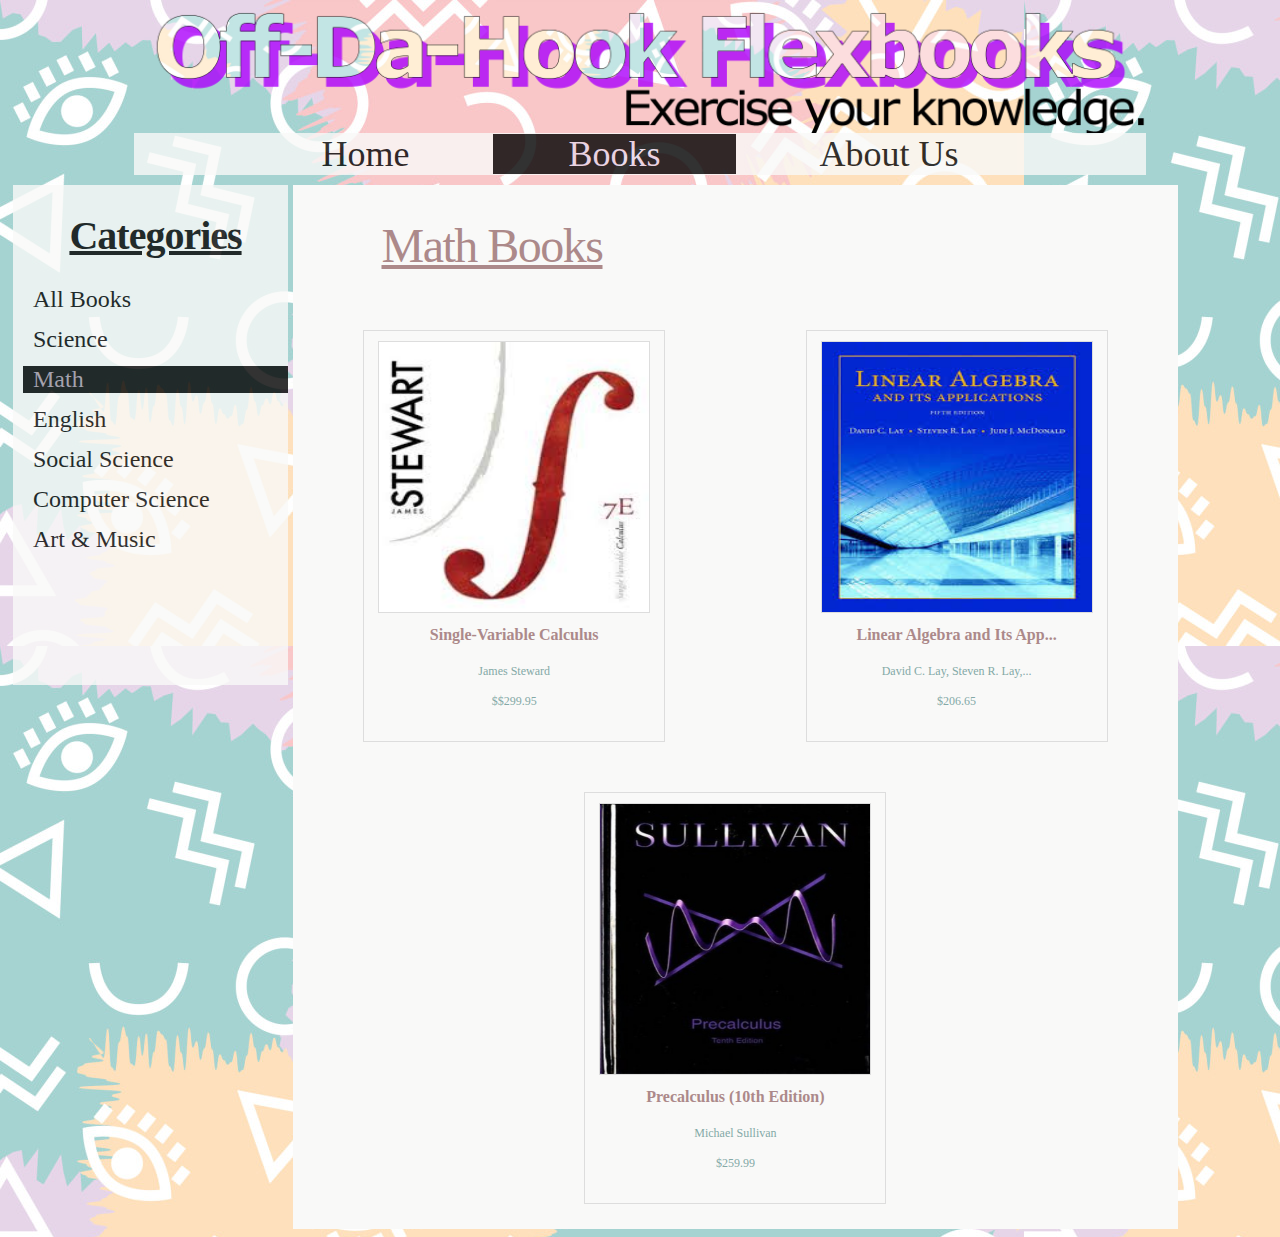
<file: math.html>
<html>
	<head>
		<title>Books | Math | Off-Da-Hook Flexbooks</title>
		<link href="buy_item.css" rel="stylesheet" type="text/css">
		<link href="root.css" rel="stylesheet" type="text/css">
		<script src="file.js"></script>
	</head>
	<body class="background_image">
	<div align=center><img style="width:80%; border:none;" src="./images/topBanner.png"></div>
	<div class="top_menu">
	  <a href="home.html">Home</a>
	  <div class="dropdown-books"><a class="current" href="buy.html">Books</a>
	  		<div class="drop-categories">
		  		<a href="buy.html">All Books</a><br>
		  		<a href="science.html">Science</a><br>
				<a href="math.html">Math</a><br>
				<a href="english.html">English</a><br>
				<a href="social_science.html">Social Science</a><br>
				<a href="computer_science.html">Comp. Science</a><br>
				<a href="art_music.html">Art & Music</a>
	  		</div>
	  </div>
	  <a href="aboutUs.html">About Us</a>
	</div>
	<div class="container">
		<div class="categories_div">
			<h1 class="categories_title">Categories</h1>
			<a  href="./buy.html">All Books</a><br>
			<a  href="./science.html">Science</a><br>
			<a class = "current" href="./math.html">Math</a><br>
			<a  href="./english.html">English</a><br>
			<a  href="./social_science.html">Social Science</a><br>
			<a  href="./computer_science.html">Computer Science</a><br>
			<a  href="./art_music.html">Art & Music</a>
		</div>
				<div class="grid">
					<h1 align="left">Math Books</h1>
					<div class="cell">
						<a id="3" href="./itempage.html" onclick="setVar(this.id)">
							<img class="zoom" src="./images/SingleVariableCalculus7thEdition.jpeg" alt="book", height="270" width="270">
						</a>
						<h2>Single-Variable Calculus</h2>
						<h5>James Steward</h5>
						<h5>$$299.95</h5>
					</div>
					<div class="cell">
						<a id="4" href="./itempage.html" onclick="setVar(this.id)">
							<img class="zoom" src="./images/LinearAlgebraAndItsApplications.jpeg" alt="book", height="270" width="270">
						</a>
						<h2>Linear Algebra and Its App...</h2>
						<h5>David C. Lay, Steven R. Lay,...</h5>
						<h5>$206.65</h5>
					</div>
					<div class="cell">
						<a id="5" href="./itempage.html" onclick="setVar(this.id)">
							<img class="zoom" src="./images/Precalculus10thEdition.jpg" alt="book", height="270" width="270">
						</a>
						<h2>Precalculus (10th Edition)</h2>
						<h5>Michael Sullivan</h5>
						<h5>$259.99</h5>
					</div>
				</div>
			</div>
		</div>	 
	</body>
</html>
</file>
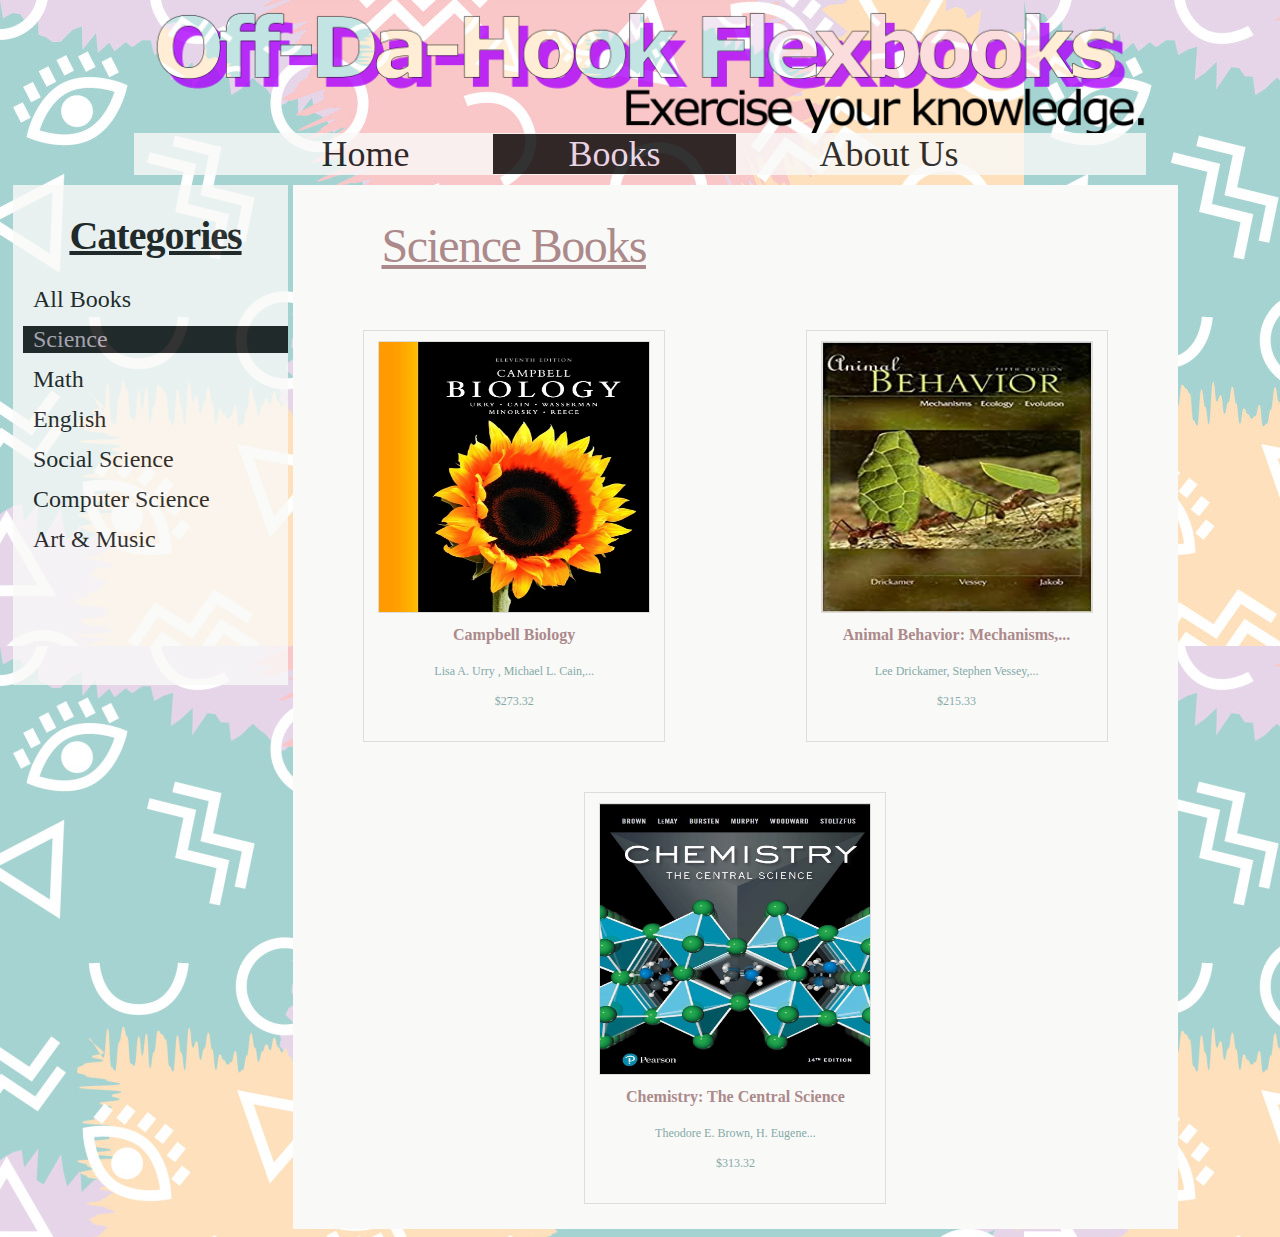
<file: science.html>
<html>
	<head>
		<title>Books | Science | Off-Da-Hook Flexbooks</title>
		<link href="buy_item.css" rel="stylesheet" type="text/css">
		<link href="root.css" rel="stylesheet" type="text/css">
		<script src="file.js"></script>
	</head>
	<body class="background_image">
	<div align=center><img style="width:80%; border:none;" src="./images/topBanner.png"></div>
	<div class="top_menu">
	  <a href="index.html">Home</a>
	  <div class="dropdown-books"><a class="current" href="buy.html">Books</a>
	  		<div class="drop-categories">
		  		<a href="buy.html">All Books</a><br>
		  		<a href="science.html">Science</a><br>
				<a href="math.html">Math</a><br>
				<a href="english.html">English</a><br>
				<a href="social_science.html">Social Science</a><br>
				<a href="computer_science.html">Comp. Science</a><br>
				<a href="art_music.html">Art & Music</a>
	  		</div>
	  </div>
	  <a href="aboutUs.html">About Us</a>
	</div>
			<div class="container">
				<div class="categories_div">
					<h1 class="categories_title">Categories</h1>
					<a href="./buy.html">All Books</a><br>
					<a class="current" href="./science.html">Science</a><br>
					<a href="./math.html">Math</a><br>
					<a href="./english.html">English</a><br>
					<a href="./social_science.html">Social Science</a><br>
					<a href="./computer_science.html">Computer Science</a><br>
					<a href="./art_music.html">Art & Music</a>
				</div>
				<div class="grid">
					<h1 algin="left">Science Books</h1>
					<div class="cell">
						<a id="0" href="./itempage.html" onclick="setVar(this.id)">
							<img class="zoom" src="./images/CampbellBiology.jpg" alt="book", height="270" width="270">
						</a>
						<h2>Campbell Biology</h2>
						<h5>Lisa A. Urry  , Michael L. Cain,...</h5>
						<h5>$273.32</h5>
					</div>
					<div class="cell">
						<a id="1" href="./itempage.html" onclick="setVar(this.id)">
							<img class="zoom" src="./images/AnimalBehavior.jpg" alt="book", height="270" width="270">
						</a>
						<h2>Animal Behavior: Mechanisms,...</h2>
						<h5>Lee Drickamer, Stephen Vessey,...</h5>
						<h5>$215.33</h5>
					</div>
					<div class="cell">
						<a id="2" href="./itempage.html" onclick="setVar(this.id)">
							<img class="zoom" src="./images/ChemistryTheCentralScience.jpg" alt="book", height="270" width="270">
						</a>
						<h2>Chemistry: The Central Science</h2>
						<h5>Theodore E. Brown, H. Eugene...</h5>
						<h5>$313.32</h5>
					</div>
				</div>
			</div>
		</div>	 
	</body>
</html>
</file>
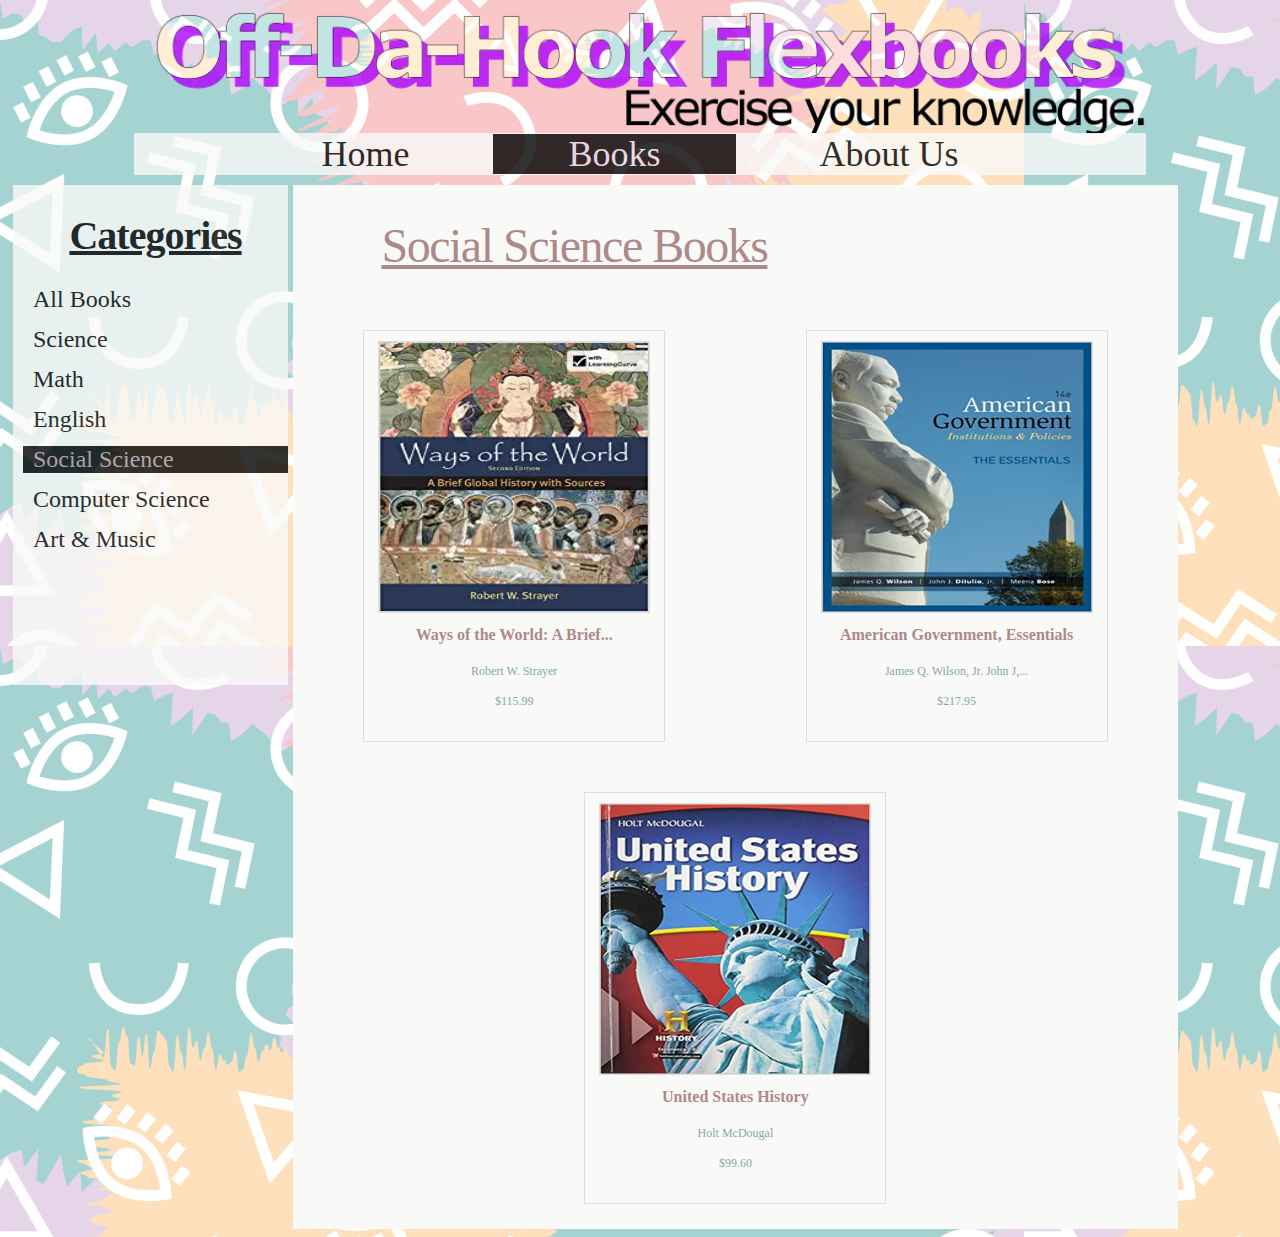
<file: social_science.html>
<html>
	<head>
		<title>Books | Social Science | Off-Da-Hook Flexbooks</title>
		<link href="buy_item.css" rel="stylesheet" type="text/css">
		<link href="root.css" rel="stylesheet" type="text/css">
		<script src="file.js"></script>
	</head>
	<body class="background_image">
	<div align=center><img style="width:80%; border:none;" src="./images/topBanner.png"></div>
	<div class="top_menu">
	  <a href="home.html">Home</a>
	  <div class="dropdown-books"><a class="current" href="buy.html">Books</a>
	  		<div class="drop-categories">
		  		<a href="buy.html">All Books</a><br>
		  		<a href="science.html">Science</a><br>
				<a href="math.html">Math</a><br>
				<a href="english.html">English</a><br>
				<a href="social_science.html">Social Science</a><br>
				<a href="computer_science.html">Comp. Science</a><br>
				<a href="art_music.html">Art & Music</a>
	  		</div>
	  </div>
	  <a href="aboutUs.html">About Us</a>
	</div>
			<div class="container">
				<div class="categories_div">
					<h1 class="categories_title">Categories</h1>
					<a href="./buy.html">All Books</a><br>
					<a href="./science.html">Science</a><br>
					<a href="./math.html">Math</a><br>
					<a href="./english.html">English</a><br>
					<a class="current" href="./social_science.html">Social Science</a><br>
					<a href="./computer_science.html">Computer Science</a><br>
					<a href="./art_music.html">Art & Music</a>
				</div>
				<div class="grid">
					<h1 align="left">Social Science Books</h1>
					<div class="cell">
						<a id="9" href="./itempage.html" onclick="setVar(this.id)">
							<img class="zoom" src="./images/WaysOfTheWorld.jpg" alt="book", height="270" width="270">
						</a>
						<h2>Ways of the World: A Brief...</h2>
						<h5>Robert W. Strayer</h5>
						<h5>$115.99</h5>
					</div>
					<div class="cell">
						<a id="10" href="./itempage.html" onclick="setVar(this.id)">
							<img class="zoom" src="./images/AmericanGovernment.jpg" alt="book", height="270" width="270">
						</a>
						<h2>American Government, Essentials</h2>
						<h5>James Q. Wilson, Jr. John J,...</h5>
						<h5>$217.95</h5>
					</div>
					<div class="cell">
						<a id="11" href="./itempage.html" onclick="setVar(this.id)">
							<img class="zoom" src="./images/UnitedStatesHistory.jpg" alt="book", height="270" width="270">
						</a>
						<h2>United States History</h2>
						<h5>Holt McDougal</h5>
						<h5>$99.60</h5>
					</div>
				</div>
			</div>
		</div>	 
	</body>
</html>
</file>
<file: root.css>
li.header {
  display: inline;
  font-size: 40px;
  margin: 30px;
}
</file>
<file: home_aboutUs.css>
.background_image{
	background-image: url('background_image.jpg');
}

.top_menu {
	background-color:#f9f9f8;
	font-size:36px;
	font-family:Verdana;
	margin: 0 auto;
	width:80%;
	text-align:center;
	opacity:0.8;
}

.top_menu a {
	padding-right:75px;
	padding-left:75px;
	text-decoration:none;
	color:black;
	float:center;
	text-align:center;
}

.top_menu a.current {
	color:#e6d5e8;
	background-color:black;
}

.top_menu a:hover {
	background-color:black;
	color:#fee0bc;

}


.dropdown-books {
	position:relative;
	display:inline-block;
}

.drop-categories {
	display:none;
	position:absolute;
}

.dropdown-books:hover .drop-categories {
	display:block;
	font-size:14px;
	left-margin:-25px;
	background-color:#f9f9f8;
}

/* home page css */
.cell {  /* Each textbook item along with it's info is inside a cell with this styling  */
	width:260px; 
	height:400px;                    
	margin:10px;
	text-align:center; 
}

.grid { /* This styling is for the div element that is storing all the textbook items  */
	background-color:#f9f9f8;
	display: flex;  
	flex-direction: row;                     
	flex-wrap: wrap;                     
	justify-content: space-around; 
	width:80%;
	margin-left:auto;
	margin-right:auto;
}

.container1 h1 {
	font-family:Garamond;
	letter-spacing:-1.5px;
	text-decoration:underline;
	color:#ac898a;
	font-weight:normal;
	width:80%;
	font-size:48px;
}

.container1 h2 {
	font-family:Garamond;
	font-weight:bold;
	color:#84a9a7;
	font-size:16px;
}

.container1 h5 {
	font-family:Verdana;
	font-weight:normal;
	font-size:12px;
	color:#84a9a7;
}

.container2 h1 {
	font-family:Garamond;
	letter-spacing:-1.5px;
	text-decoration:underline;
	color:#84a9a7;
	font-weight:normal;
	width:80%;
	font-size:48px;
}

.container2 h2 {
	font-family:Garamond;
	font-weight:bold;
	color:#ac898a;
	font-size:16px;
}

.container2 h5 {
	font-family:Verdana;
	font-weight:normal;
	font-size:12px;
	color:#ac898a;
}

.container3 p {
	color:#a497a5;
	font-family:Verdana;
	font-size:12px;
}

.container3 a {
	text-decoration:none;
	color:#a497a5;
}

.container3 a:hover {
	background-color:black;
	color:#fee0bc;
}

img {
	border:1px solid #ddd;
}

.zoom {   /*This, along with .zoom:hover are the one thats are doing the image zoom when the mouse hovers over it*/
  	transition: transform .2s;
}

.zoom:hover {
  	transform: scale(1.15); 
}

/* about us page css */
.description-text td {
	text-align: justify;
	width: 1000px;
	font-family:Verdana;
	color:#ac898a;
	padding:20px;
}

.team-info td {
	text-align: center;
	padding: 20px;
	font-family:Verdana;
	color:#ac898a;
}

.team-info td img {
	align-content: center;
	width: 150px;
	height: 150px;
	border-radius: 50%;
}

li {
  display: inline;
  font-size: 40px;
  margin: 30px;
}
</file>
<file: buy_item.css>
.background_image{
	background-image: url('background_image.jpg');
}

.top_menu {
	background-color:#f9f9f8;
	font-size:36px;
	font-family:Verdana;
	margin: 0 auto;
	width:80%;
	text-align:center;
	opacity:0.8;
}

.top_menu a {
	padding-right:75px;
	padding-left:75px;
	text-decoration:none;
	color:black;
	float:center;
	text-align:center;
}

.top_menu a.current {
	color:#e6d5e8;
	background-color:black;
}

.top_menu a:hover {
	background-color:black;
	color:#fee0bc;

}


.dropdown-books {
	position:relative;
	display:inline-block;
}

.drop-categories {
	display:none;
	position:absolute;
}

.dropdown-books:hover .drop-categories {
	display:block;
	font-size:14px;
	left-margin:-25px;
	background-color:#f9f9f8;
}

.container{
	display:flex;
	margin-top:10px;
}

.categories_div{
	padding-top: -10px;
	flex-direction: column;
	background-color:#f9f9f8;
	width:275px;
	height:500px;
	margin-left:5px;
	margin-right:5px;
	opacity: 0.8;
	font-family:Verdana;
	float:left;
	display:flex;
	position:fixed;
}


/* buy page css */
.grid { /* This styling is for the div element that is storing all the textbook items  */
	margin-left:285px;
	margin-right:5px;
	display: flex;  
	flex-direction: row;                     
	flex-wrap: wrap;                     
	justify-content: space-around; 
	width:70%;
	background-color:#f9f9f8;
}

.grid h1 {
	font-family:Garamond;
	letter-spacing:-1.5px;
	text-decoration:underline;
	color:#ac898a;
	font-weight:normal;
	width:80%;
	font-size:48px;
}


.cell {  /* Each textbook item along with it's info is inside a cell with this styling  */
	width:300px; 
	height:400px;                    
	margin:25px;
	text-align:center; 
	border: 1px solid #ddd;
	padding-top:10px;

}

.cell img {
	border: 1px solid #ddd;
}

.cell h2 {
	font-family:Garamond;
	font-weight:bold;
	color:#ac898a;
	font-size:16px;
}

.cell h5 {
	font-family:Verdana;
	font-weight:normal;
	font-size:12px;
	color:#84a9a7;
}

.zoom {   /*This, along with .zoom:hover are the one thats are doing the image zoom when the mouse hovers over it*/
  	transition: transform .2s;
}

.zoom:hover {
  	transform: scale(1.15); 
}

h5{
	height:10px;
	font-size: 20px
}

.background_image{
	background-image: url('background_image.jpg');
}

h1.title{
	font-size: 60px;
	text-align: center;
}



.indent {
  margin-left: 30px; 
  font-size: 25px
}

.categories_title{
	margin-left:10px;
	font-size: 40px;
	font-family:Garamond;
	letter-spacing: -1px;
	text-decoration: underline;
	color:black;
	text-align: center;
}

.categories_div a{
	padding-left:10px;
	margin-left:10px;
	margin-bottom: -5px;
	font-size:24px;
	font-family:Verdana;
	text-decoration:none;
	color:black;
	display:block;
}

.categories_div a.current{
	background-color:black;
	color:#a497a5;
}

.categories_div a:hover{
	background-color:black;
	color:#fee0bc;
}

.text_shadow{
	text-shadow: 1px 1px 2px green, 0 0 25px blue, 0 0 5px red;
}

.box_shadow{
	text-shadow: 1px 1px 2px green, 0 0 25px blue, 0 0 5px red;

}

.book_category_title{
	text-align: center;
	font-size: 50px;
}

a.category:link {
  	text-decoration: none;
  	color: black;
	margin-left: 30px; 
  	font-size: 25px
}

a.category:visited{
	color:black;
}


a.category:hover{
	color: white;
	text-decoration: underline;

}

a.category:active{
	color:red;
	text-decoration: underline;
}


/*item page*/

label{
	width:150px;
	display: inline-block;
	text-align:right;
	padding-bottom:10px;
	font-family:Verdana;
	color:#84a9a7;
	font-size:12px;
}
input{
	width:200px;
}

button{
	font-size:16px;
	font-family:Verdana;
	width:200px;
	border:2px solid lightgrey;
}

select{
	width:150px;
}

.item-page-info { /* This styling is for the div element that is storing all the textbook items  */
	padding:10px;
	margin-left:285px;
	margin-right:5px;
	flex-direction: row;                     
	flex-wrap: wrap;                     
	justify-content: space-around; 
	width:570px;
	background-color:#f9f9f8;

}

.item-page-info h2 {
	font-family:Garamond;
	letter-spacing:-1.5px;
	color:#ac898a;
	font-weight:normal;
	font-size:36px;
}

.item-page-info h3 {
	font-family:Verdana;
	font-weight:normal;
	font-size:12px;
	color:#84a9a7;
	margin-bottom: 5px;
	margin-left:50px;
}

.purchase-form { /* This styling is for the div element that is storing all the textbook items  */
	padding:10px;
	margin-left:10px;
	margin-right:5px;
	flex-direction: row;                     
	flex-wrap: wrap;            
	justify-content: space-around; 
	background-color:#f9f9f8;	
	width:375px;
}

.purchase-form h1 {
	font-family:Garamond;
	letter-spacing:-1.5px;
	text-decoration:underline;
	color:#ac898a;
	font-weight:bold;
	width:80%;
	font-size:36px;
}

.purchase-form h2 {
	font-family:Verdana;
	font-weight:normal;
	font-size:12px;
	color:#84a9a7;
}

input::-webkit-outer-spin-button,
input::-webkit-inner-spin-button {
  -webkit-appearance: none;
  margin: 0;
}

/* Firefox */
input[type=number] {
  -moz-appearance: textfield;
}

li {
  display: inline;
  font-size: 40px;
  margin: 30px;
}
</file>
